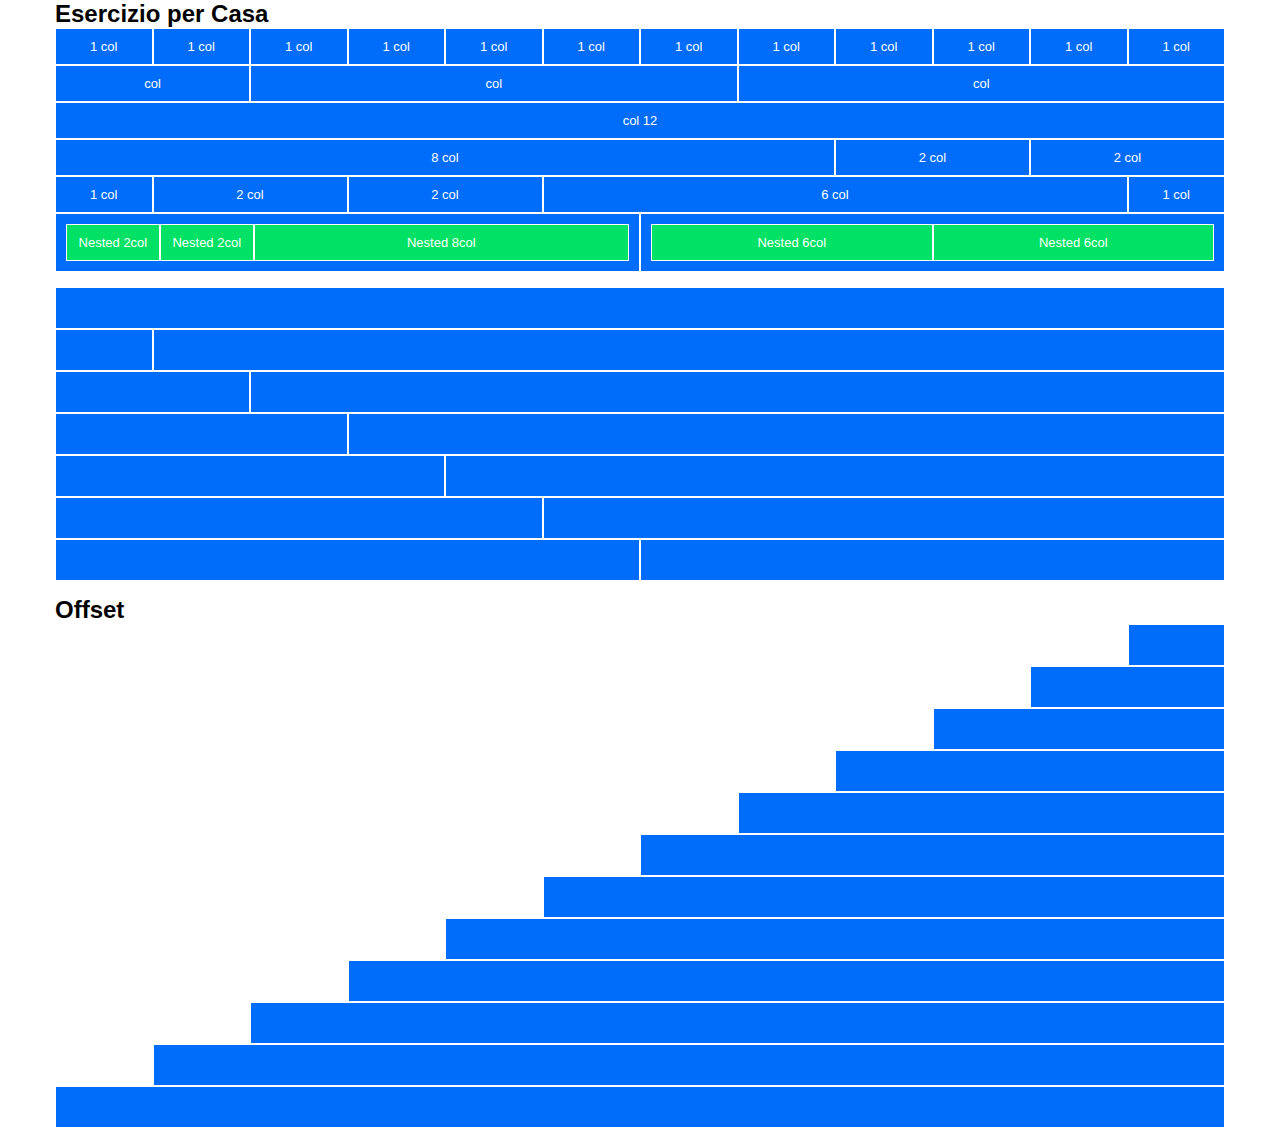
<file: index.html>
<!DOCTYPE html>
<html lang="en">
    <head>
        <meta charset="UTF-8">
        <meta http-equiv="X-UA-Compatible" content="IE=edge">
        <meta name="viewport" content="width=device-width, initial-scale=1.0">
        <title>12 Bool</title>

        <!-- FONT -->
        <link rel="stylesheet" href="https://cdnjs.cloudflare.com/ajax/libs/font-awesome/6.4.0/css/all.min.css" integrity="sha512-iecdLmaskl7CVkqkXNQ/ZH/XLlvWZOJyj7Yy7tcenmpD1ypASozpmT/E0iPtmFIB46ZmdtAc9eNBvH0H/ZpiBw==" crossorigin="anonymous" referrerpolicy="no-referrer" />

        <!-- CSS -->
        <link rel="stylesheet" href="css/12bool.css">
        <link rel="stylesheet" href="css/style.css">
    </head>

<body>

    <div class="container">

        <main>
            <section>
            
                    <h2>
                        Esercizio per Casa
                    </h2>

                <div class="row">
                    <div class="col-1">
                        <div class="blue text">
                            1 col
                        </div>
                    </div>
                    <div class="col-1">
                        <div class="blue text">
                            1 col
                        </div>
                    </div>
                    <div class="col-1">
                        <div class="blue text">
                            1 col
                        </div>
                    </div>
                    <div class="col-1">
                        <div class="blue text">
                            1 col
                        </div>
                    </div>
                    <div class="col-1">
                        <div class="blue text">
                            1 col
                        </div>
                    </div>
                    <div class="col-1">
                        <div class="blue text">
                            1 col
                        </div>
                    </div>

                    <div class="col-1">
                        <div class="blue text">
                            1 col
                        </div>
                    </div>
                    <div class="col-1">
                        <div class="blue text">
                            1 col
                        </div>
                    </div>
                    <div class="col-1">
                        <div class="blue text">
                            1 col
                        </div>
                    </div>
                    <div class="col-1">
                        <div class="blue text">
                            1 col
                        </div>
                    </div>
                    <div class="col-1">
                        <div class="blue text">
                            1 col
                        </div>
                    </div>
                    <div class="col-1">
                        <div class="blue text">
                            1 col
                        </div>
                    </div>

                </div>

                <div class="row">
                    <div class="col-2">
                        <div class="blue text">
                            col
                        </div>
                    </div>
                    <div class="col">
                        <div class="blue text">
                            col
                        </div>
                    </div>
                    <div class="col">
                        <div class="blue text">
                            col
                        </div>
                    </div>
                </div>

                <div class="row">
                    <div class="col-12">
                        <div class="blue text">
                            col 12
                        </div>
                    </div>
                </div>

                <div class="row">
                    <div class="col-8">
                        <div class="blue text">
                            8 col
                        </div>
                    </div>

                    <div class="col-2">
                        <div class="blue text">
                            2 col
                        </div>
                    </div>

                    <div class="col-2">
                        <div class="blue text">
                            2 col
                        </div>
                    </div>
                </div>

                <div class="row">
                    <div class="col-1">
                        <div class="blue text">
                            1 col
                        </div>
                    </div>

                    <div class="col-2">
                        <div class="blue text">
                            2 col
                        </div>
                    </div>

                    <div class="col-2">
                        <div class="blue text">
                            2 col
                        </div>
                    </div>

                    <div class="col-6">
                        <div class="blue text">
                            6 col
                        </div>
                    </div>

                    <div class="col-1">
                        <div class="blue text">
                            1 col
                        </div>
                    </div>
                </div>

                <div class="row">
                    <div class="col-6">
                        <div class="blue">

                            <div class="row">
                                <div class="col-2">
                                    <div class="green text">
                                        Nested 2col
                                    </div>
                                </div>
                                <div class="col-2">
                                    <div class="green text">
                                        Nested 2col
                                    </div>
                                </div>
                                <div class="col-8">
                                    <div class="green text">
                                        Nested 8col
                                    </div>
                                </div>
                            </div>

                        </div>
                    </div>

                    <div class="col-6">
                        <div class="blue">
                            
                            <div class="row">
                                <div class="col-6">
                                    <div class="green text">
                                        Nested 6col
                                    </div>
                                </div>
                                <div class="col-6">
                                    <div class="green text">
                                        Nested 6col
                                    </div>
                                </div>
                            
                            </div>
                        </div>
                    </div>
                </div>
            </section>

            <section>
                <div class="row">
                    <div class="col-12">
                        <div class="second-blue">

                        </div>
                    </div>
                </div>

                <div class="row">
                    <div class="col-1">
                        <div class="second-blue">

                        </div>
                    </div>

                    <div class="col-11">
                        <div class="second-blue">

                        </div>
                    </div>
                </div>
                
                <div class="row">
                    <div class="col-2">
                        <div class="second-blue">

                        </div>
                    </div>

                    <div class="col-10">
                        <div class="second-blue">

                        </div>
                    </div>
                </div>
                
                <div class="row">
                    <div class="col-3">
                        <div class="second-blue">

                        </div>
                    </div>

                    <div class="col-9">
                        <div class="second-blue">

                        </div>
                    </div>
                </div>
                
                <div class="row">
                    <div class="col-4">
                        <div class="second-blue">

                        </div>
                    </div>

                    <div class="col-8">
                        <div class="second-blue">

                        </div>
                    </div>
                </div>
                
                <div class="row">
                    <div class="col-5">
                        <div class="second-blue">

                        </div>
                    </div>

                    <div class="col-7">
                        <div class="second-blue">

                        </div>
                    </div>
                </div>
                
                <div class="row">
                    <div class="col-6">
                        <div class="second-blue">

                        </div>
                    </div>

                    <div class="col-6">
                        <div class="second-blue">

                        </div>
                    </div>
                </div>
            </section>

            <section>
                <h2>
                    Offset
                </h2>

                <div class="row">
                    <div class="col-1 col-offset-11">
                        <div class="second-blue">

                        </div>
                    </div>
                </div>

                <div class="row">
                    <div class="col-2 col-offset-10">
                        <div class="second-blue">

                        </div>
                    </div>
                </div>

                <div class="row">
                    <div class="col-3 col-offset-9">
                        <div class="second-blue">

                        </div>
                    </div>
                </div>

                <div class="row">
                    <div class="col-4 col-offset-8">
                        <div class="second-blue">

                        </div>
                    </div>
                </div>

                <div class="row">
                    <div class="col-5 col-offset-7">
                        <div class="second-blue">

                        </div>
                    </div>
                </div>

                <div class="row">
                    <div class="col-6 col-offset-6">
                        <div class="second-blue">

                        </div>
                    </div>
                </div>

                <div class="row">
                    <div class="col-7 col-offset-5">
                        <div class="second-blue">

                        </div>
                    </div>
                </div>

                <div class="row">
                    <div class="col-8 col-offset-4">
                        <div class="second-blue">

                        </div>
                    </div>
                </div>

                <div class="row">
                    <div class="col-9 col-offset-3">
                        <div class="second-blue">

                        </div>
                    </div>
                </div>

                <div class="row">
                    <div class="col-10 col-offset-2">
                        <div class="second-blue">

                        </div>
                    </div>
                </div>

                <div class="row">
                    <div class="col-11 col-offset-1">
                        <div class="second-blue">

                        </div>
                    </div>
                </div>

                <div class="row">
                    <div class="col-12 col-offset-0">
                        <div class="second-blue">

                        </div>
                    </div>
                </div>
            </section>



        </main>

    </div>
</body>
</html>
</file>
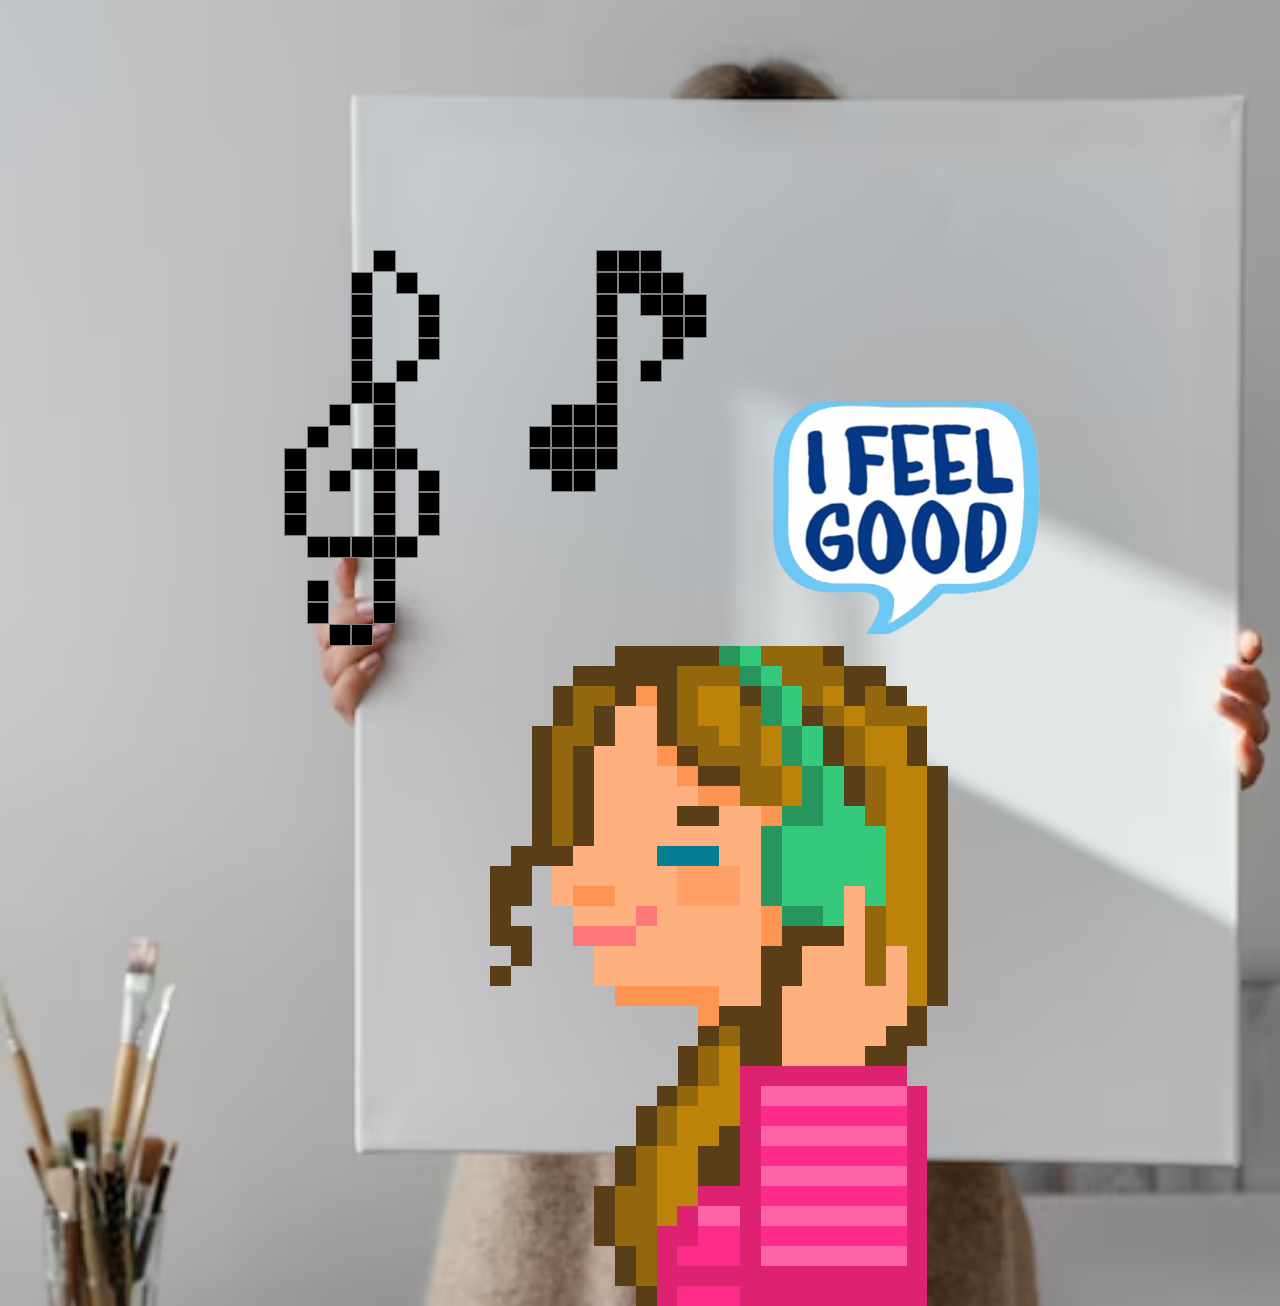
<file: BONUS/index.html>
<!DOCTYPE html>
<html lang="en">
    <head>
        <meta charset="UTF-8">
        <meta http-equiv="X-UA-Compatible" content="IE=edge">
        <meta name="viewport" content="width=device-width, initial-scale=1.0">
        <title>Bonus 1</title>

        <!-- FONT -->
        <link rel="stylesheet" href="https://cdnjs.cloudflare.com/ajax/libs/font-awesome/6.4.0/css/all.min.css" integrity="sha512-iecdLmaskl7CVkqkXNQ/ZH/XLlvWZOJyj7Yy7tcenmpD1ypASozpmT/E0iPtmFIB46ZmdtAc9eNBvH0H/ZpiBw==" crossorigin="anonymous" referrerpolicy="no-referrer" />

        <!-- CSS -->
        <link rel="stylesheet" href="css/12bool.css">
        <link rel="stylesheet" href="css/style.css">
    </head>
<body>

    <main>
        
        <div class="general-container">

            <section>
                <div class="row">

                    <div class="col-4 note1">
                        <div class="row">
                            <div class="col-1 col-offset-6">
                                <div class="black">

                                </div>
                            </div>
                        </div>

                        <div class="row">
                            <div class="col-1 col-offset-5 ">
                                <div class="black">

                                </div>
                            </div>
                            <div class="col-1 col-offset-1">
                                <div class="black">

                                </div>
                            </div>
                        </div>

                        <div class="row">
                            <div class="col-1 col-offset-5 ">
                                <div class="black">

                                </div>
                            </div>
                            <div class="col-1 col-offset-2">
                                <div class="black">

                                </div>
                            </div>
                        </div>

                        <div class="row">
                            <div class="col-1 col-offset-5 ">
                                <div class="black">

                                </div>
                            </div>
                            <div class="col-1 col-offset-2">
                                <div class="black">

                                </div>
                            </div>
                        </div>

                        <div class="row">
                            <div class="col-1 col-offset-5 ">
                                <div class="black">

                                </div>
                            </div>
                            <div class="col-1 col-offset-2">
                                <div class="black">

                                </div>
                            </div>
                        </div>

                        <div class="row">
                            <div class="col-1 col-offset-5 ">
                                <div class="black">

                                </div>
                            </div>
                            <div class="col-1 col-offset-1">
                                <div class="black">

                                </div>
                            </div>
                        </div>

                        <div class="row">
                            <div class="col-1 col-offset-5 ">
                                <div class="black">

                                </div>
                            </div>
                            <div class="col-1 col-offset-0">
                                <div class="black">

                                </div>
                            </div>
                        </div>

                        <div class="row">
                            <div class="col-1 col-offset-4 ">
                                <div class="black">

                                </div>
                            </div>
                            <div class="col-1 col-offset-1">
                                <div class="black">

                                </div>
                            </div>
                        </div>

                        <div class="row">
                            <div class="col-1 col-offset-3 ">
                                <div class="black">

                                </div>
                            </div>
                            <div class="col-1 col-offset-2">
                                <div class="black">

                                </div>
                            </div>
                        </div>

                        <div class="row">
                            <div class="col-1 col-offset-2 ">
                                <div class="black">

                                </div>
                            </div>
                            <div class="col-1 col-offset-2">
                                <div class="black">

                                </div>
                            </div>
                            <div class="col-1">
                                <div class="black">

                                </div>
                            </div>
                            <div class="col-1 ">
                                <div class="black">

                                </div>
                            </div>
                        </div>

                        <div class="row">
                            <div class="col-1 col-offset-2">
                                <div class="black">
    
                                </div>
                            </div>
                            <div class="col-1 col-offset-1">
                                <div class="black">
    
                                </div>
                            </div>
                            <div class="col-1 col-offset-1">
                                <div class="black">
    
                                </div>
                            </div>
                            <div class="col-1 col-offset-1">
                                <div class="black">

                                </div>
                            </div>
                        </div>

                        <div class="row">
                            <div class="col-1 col-offset-2">
                                <div class="black">
    
                                </div>
                            </div>
                            <div class="col-1 col-offset-3">
                                <div class="black">
    
                                </div>
                            </div>
                            <div class="col-1 col-offset-1">
                                <div class="black">
    
                                </div>
                            </div>
                        </div>

                        <div class="row">
                            <div class="col-1 col-offset-2">
                                <div class="black">
    
                                </div>
                            </div>
                            <div class="col-1 col-offset-3">
                                <div class="black">
    
                                </div>
                            </div>
                            <div class="col-1 col-offset-1">
                                <div class="black">
    
                                </div>
                            </div>
                        </div>

                        <div class="row">
                            <div class="col-1 col-offset-3">
                                <div class="black">
    
                                </div>
                            </div>
                            <div class="col-1">
                                <div class="black">
    
                                </div>
                            </div>
                            <div class="col-1">
                                <div class="black">
    
                                </div>
                            </div>
                            <div class="col-1">
                                <div class="black">
    
                                </div>
                            </div>
                            <div class="col-1">
                                <div class="black">
    
                                </div>
                            </div>  
                        </div>

                        <div class="row">
                            <div class="col-1 col-offset-6">
                                <div class="black">
    
                                </div>
                            </div>
                        </div>

                        <div class="row">
                            <div class="col-1 col-offset-3">
                                <div class="black">
    
                                </div>
                            </div>
                            <div class="col-1 col-offset-2">
                                <div class="black">
    
                                </div>
                            </div>
                        </div>

                        <div class="row">
                            <div class="col-1 col-offset-3">
                                <div class="black">
    
                                </div>
                            </div>
                            <div class="col-1 col-offset-2">
                                <div class="black">
    
                                </div>
                            </div>
                        </div>

                        <div class="row">
                            <div class="col-1 col-offset-4">
                                <div class="black">
    
                                </div>
                            </div>
                            <div class="col-1">
                                <div class="black">
    
                                </div>
                            </div>
                        </div>
                    </div>

                    <div class="col-4 note2">

                        <div class="row">
                            <div class="col-1 col-offset-4">
                                <div class="black">
    
                                </div>
                            </div>
                            <div class="col-1">
                                <div class="black">
    
                                </div>
                            </div>
                            <div class="col-1">
                                <div class="black">
    
                                </div>
                            </div>
                        </div>

                        <div class="row">
                            <div class="col-1 col-offset-4">
                                <div class="black">
    
                                </div>
                            </div>
                            <div class="col-1">
                                <div class="black">
    
                                </div>
                            </div>
                            <div class="col-1">
                                <div class="black">
    
                                </div>
                            </div>
                            <div class="col-1">
                                <div class="black">
    
                                </div>
                            </div>
                        </div>

                        <div class="row">
                            <div class="col-1 col-offset-4">
                                <div class="black">
    
                                </div>
                            </div>
                            <div class="col-1 col-offset-1">
                                <div class="black">
    
                                </div>
                            </div>
                            <div class="col-1">
                                <div class="black">
    
                                </div>
                            </div>
                            <div class="col-1">
                                <div class="black">
    
                                </div>
                            </div>
                        </div>

                        <div class="row">
                            <div class="col-1 col-offset-4">
                                <div class="black">
    
                                </div>
                            </div>
                            <div class="col-1 col-offset-2">
                                <div class="black">
    
                                </div>
                            </div>
                            <div class="col-1">
                                <div class="black">
    
                                </div>
                            </div>
                        </div>

                        <div class="row">
                            <div class="col-1 col-offset-4">
                                <div class="black">
    
                                </div>
                            </div>
                            <div class="col-1 col-offset-2">
                                <div class="black">
    
                                </div>
                            </div>
                        </div>

                        <div class="row">
                            <div class="col-1 col-offset-4">
                                <div class="black">
    
                                </div>
                            </div>
                            <div class="col-1 col-offset-1">
                                <div class="black">
    
                                </div>
                            </div>
                        </div>

                        <div class="row">
                            <div class="col-1 col-offset-4">
                                <div class="black">
    
                                </div>
                            </div>
                        </div>

                        <div class="row">
                            <div class="col-1 col-offset-2">
                                <div class="black">
    
                                </div>
                            </div>
                            <div class="col-1">
                                <div class="black">
    
                                </div>
                            </div>
                            <div class="col-1">
                                <div class="black">
    
                                </div>
                            </div>
                        </div>

                        <div class="row">
                            <div class="col-1 col-offset-1">
                                <div class="black">
    
                                </div>
                            </div>
                            <div class="col-1">
                                <div class="black">
    
                                </div>
                            </div>
                            <div class="col-1">
                                <div class="black">
    
                                </div>
                            </div>
                            <div class="col-1">
                                <div class="black">
    
                                </div>
                            </div>
                        </div>

                        <div class="row">
                            <div class="col-1 col-offset-1">
                                <div class="black">
    
                                </div>
                            </div>
                            <div class="col-1">
                                <div class="black">
    
                                </div>
                            </div>
                            <div class="col-1">
                                <div class="black">
    
                                </div>
                            </div>
                            <div class="col-1">
                                <div class="black">
    
                                </div>
                            </div>
                        </div>

                        <div class="row">
                            <div class="col-1 col-offset-2">
                                <div class="black">
    
                                </div>
                            </div>
                            <div class="col-1">
                                <div class="black">
    
                                </div>
                            </div>
                        </div>
                    </div>


                    <div class="col-4">
                        <img src="img/feel-good-michela.png" alt="">
                    </div>
                </div>
            </section>  

        </div>

            <section>
                <div class="general-container-2">

                    <div class="girl-box">
                        
                        <div class="row">
                            <div class="col-6">
                                
                                <div class="row">
                                    <div class="col-1 col-offset-6">
                                        <div class="girl hair-color">

                                        </div>
                                    </div>

                                    <div class="col-1">
                                        <div class="girl hair-color">
                                            
                                        </div>
                                    </div>
                                    <div class="col-1">
                                        <div class="girl hair-color">
                                            
                                        </div>
                                    </div>
                                    <div class="col-1">
                                        <div class="girl hair-color">
                                            
                                        </div>
                                    </div>
                                    <div class="col-1">
                                        <div class="girl hair-color">
                                            
                                        </div>
                                    </div>
                                    <div class="col-1">
                                        <div class="girl headphones-dark-color">
                                            
                                        </div>
                                    </div>
                    
                                </div>

                                <div class="row">
                                    <div class="col-1 col-offset-4">
                                        <div class="girl hair-color">

                                        </div>
                                    </div>
                                    <div class="col-1">
                                        <div class="girl hair-color">

                                        </div>
                                    </div>
                                    <div class="col-1">
                                        <div class="girl hair-color">

                                        </div>
                                    </div>
                                    <div class="col-1">
                                        <div class="girl hair-color">

                                        </div>
                                    </div>
                                    <div class="col-1">
                                        <div class="girl hair-color">

                                        </div>
                                    </div>
                                    <div class="col-1">
                                        <div class="girl hair-color-light">

                                        </div>
                                    </div>
                                    <div class="col-1">
                                        <div class="girl hair-color-light">

                                        </div>
                                    </div>
                                    <div class="col-1">
                                        <div class="girl hair-color-light">

                                        </div>
                                    </div>
                                </div>

                                <div class="row">
                                    <div class="col-1 col-offset-3">
                                        <div class="girl hair-color">

                                        </div>
                                    </div>
                                    <div class="col-1">
                                        <div class="girl hair-color-light">

                                        </div>
                                    </div>
                                    <div class="col-1">
                                        <div class="girl hair-color-light">

                                        </div>
                                    </div>
                                    <div class="col-1">
                                        <div class="girl hair-color">

                                        </div>
                                    </div>
                                    <div class="col-1">
                                        <div class="girl face-color-dark">

                                        </div>
                                    </div>
                                    <div class="col-1">
                                        <div class="girl hair-color">

                                        </div>
                                    </div>
                                    <div class="col-1">
                                        <div class="girl hair-color-light">

                                        </div>
                                    </div>
                                    <div class="col-1">
                                        <div class="girl hair-color-shadow">

                                        </div>
                                    </div>
                                    <div class="col-1">
                                        <div class="girl hair-color-shadow">

                                        </div>
                                    </div>
                                </div>

                                <div class="row">
                                    <div class="col-1 col-offset-3">
                                        <div class="girl hair-color">

                                        </div>
                                    </div>
                                    <div class="col-1">
                                        <div class="girl hair-color-light">

                                        </div>
                                    </div>
                                    <div class="col-1">
                                        <div class="girl hair-color">

                                        </div>
                                    </div>
                                    <div class="col-1">
                                        <div class="girl face-color">

                                        </div>
                                    </div>
                                    <div class="col-1">
                                        <div class="girl face-color">

                                        </div>
                                    </div>
                                    <div class="col-1">
                                        <div class="girl hair-color">

                                        </div>
                                    </div>
                                    <div class="col-1">
                                        <div class="girl hair-color-light">

                                        </div>
                                    </div>
                                    <div class="col-1">
                                        <div class="girl hair-color-shadow">

                                        </div>
                                    </div>
                                    <div class="col-1">
                                        <div class="girl hair-color-shadow">

                                        </div>
                                    </div>
                                </div>
                                
                                <div class="row">
                                    <div class="col-1 col-offset-2">
                                        <div class="girl hair-color">

                                        </div>
                                    </div>
                                    <div class="col-1">
                                        <div class="girl hair-color-light">

                                        </div>
                                    </div>
                                    <div class="col-1">
                                        <div class="girl hair-color-light">

                                        </div>
                                    </div>
                                    <div class="col-1">
                                        <div class="girl hair-color">

                                        </div>
                                    </div>
                                    <div class="col-1">
                                        <div class="girl face-color">

                                        </div>
                                    </div>
                                    <div class="col-1">
                                        <div class="girl face-color">

                                        </div>
                                    </div>
                                    <div class="col-1">
                                        <div class="girl hair-color">

                                        </div>
                                    </div>
                                    <div class="col-1">
                                        <div class="girl hair-color-light">

                                        </div>
                                    </div>
                                    <div class="col-1">
                                        <div class="girl hair-color-light">

                                        </div>
                                    </div>
                                    <div class="col-1">
                                        <div class="girl hair-color-shadow">

                                        </div>
                                    </div>
                                </div>

                                <div class="row">
                                    <div class="col-1 col-offset-2">
                                        <div class="girl hair-color">

                                        </div>
                                    </div>
                                    <div class="col-1">
                                        <div class="girl hair-color-light">

                                        </div>
                                    </div>
                                    <div class="col-1">
                                        <div class="girl hair-color">

                                        </div>
                                    </div>
                                    <div class="col-1">
                                        <div class="girl face-color">

                                        </div>
                                    </div>
                                    <div class="col-1">
                                        <div class="girl face-color">

                                        </div>
                                    </div>
                                    <div class="col-1">
                                        <div class="girl face-color">

                                        </div>
                                    </div>
                                    <div class="col-1">
                                        <div class="girl face-color-dark">

                                        </div>
                                    </div>
                                    <div class="col-1">
                                        <div class="girl hair-color">

                                        </div>
                                    </div>
                                    <div class="col-1">
                                        <div class="girl hair-color-light">

                                        </div>
                                    </div>
                                    <div class="col-1">
                                        <div class="girl hair-color-light">

                                        </div>
                                    </div>
                                </div>

                                <div class="row">
                                    <div class="col-1 col-offset-2">
                                        <div class="girl hair-color">

                                        </div>
                                    </div>
                                    <div class="col-1">
                                        <div class="girl hair-color-light">

                                        </div>
                                    </div>
                                    <div class="col-1">
                                        <div class="girl hair-color">

                                        </div>
                                    </div>
                                    <div class="col-1">
                                        <div class="girl face-color">

                                        </div>
                                    </div>
                                    <div class="col-1">
                                        <div class="girl face-color">

                                        </div>
                                    </div>
                                    <div class="col-1">
                                        <div class="girl face-color">

                                        </div>
                                    </div>
                                    <div class="col-1">
                                        <div class="girl face-color">

                                        </div>
                                    </div>
                                    <div class="col-1">
                                        <div class="girl face-color-dark">

                                        </div>
                                    </div>
                                    <div class="col-1">
                                        <div class="girl hair-color">

                                        </div>
                                    </div>
                                    <div class="col-1">
                                        <div class="girl hair-color">

                                        </div>
                                    </div>
                                </div>

                                <div class="row">
                                    <div class="col-1 col-offset-2">
                                        <div class="girl hair-color">

                                        </div>
                                    </div>
                                    <div class="col-1">
                                        <div class="girl hair-color-light">

                                        </div>
                                    </div>
                                    <div class="col-1">
                                        <div class="girl hair-color">

                                        </div>
                                    </div>
                                    <div class="col-1">
                                        <div class="girl face-color">

                                        </div>
                                    </div>
                                    <div class="col-1">
                                        <div class="girl face-color">

                                        </div>
                                    </div>
                                    <div class="col-1">
                                        <div class="girl face-color">

                                        </div>
                                    </div>
                                    <div class="col-1">
                                        <div class="girl face-color">

                                        </div>
                                    </div>
                                    <div class="col-1">
                                        <div class="girl face-color">

                                        </div>
                                    </div>

                                    <div class="col-1">
                                        <div class="girl face-color-dark">

                                        </div>
                                    </div>
                                    <div class="col-1">
                                        <div class="girl face-color-dark">

                                        </div>
                                    </div>
                                </div>
                                
                                <div class="row">
                                    <div class="col-1 col-offset-2">
                                        <div class="girl hair-color">

                                        </div>
                                    </div>
                                    <div class="col-1">
                                        <div class="girl hair-color-light">

                                        </div>
                                    </div>
                                    <div class="col-1">
                                        <div class="girl hair-color">

                                        </div>
                                    </div>
                                    <div class="col-1">
                                        <div class="girl face-color">

                                        </div>
                                    </div>
                                    <div class="col-1">
                                        <div class="girl face-color">

                                        </div>
                                    </div>
                                    <div class="col-1">
                                        <div class="girl face-color">

                                        </div>
                                    </div>
                                    <div class="col-1">
                                        <div class="girl face-color">

                                        </div>
                                    </div>
                                    <div class="col-1">
                                        <div class="girl hair-color">

                                        </div>
                                    </div>

                                    <div class="col-1">
                                        <div class="girl hair-color">

                                        </div>
                                    </div>
                                    <div class="col-1">
                                        <div class="girl face-color">

                                        </div>
                                    </div>
                                </div>

                                <div class="row">
                                    <div class="col-1 col-offset-2">
                                        <div class="girl hair-color">

                                        </div>
                                    </div>
                                    <div class="col-1">
                                        <div class="girl hair-color-light">

                                        </div>
                                    </div>
                                    <div class="col-1">
                                        <div class="girl hair-color">

                                        </div>
                                    </div>
                                    <div class="col-1">
                                        <div class="girl face-color">

                                        </div>
                                    </div>
                                    <div class="col-1">
                                        <div class="girl face-color">

                                        </div>
                                    </div>
                                    <div class="col-1">
                                        <div class="girl face-color">

                                        </div>
                                    </div>
                                    <div class="col-1">
                                        <div class="girl face-color">

                                        </div>
                                    </div>
                                    <div class="col-1">
                                        <div class="girl face-color">

                                        </div>
                                    </div>

                                    <div class="col-1">
                                        <div class="girl face-color">

                                        </div>
                                    </div>
                                    <div class="col-1">
                                        <div class="girl face-color">

                                        </div>
                                    </div>
                                </div>

                                <div class="row">
                                    <div class="col-1 col-offset-1">
                                        <div class="girl hair-color">

                                        </div>
                                    </div>
                                    <div class="col-1">
                                        <div class="girl hair-color">

                                        </div>
                                    </div>
                                    <div class="col-1">
                                        <div class="girl hair-color">

                                        </div>
                                    </div>
                                    <div class="col-1">
                                        <div class="girl face-color">

                                        </div>
                                    </div>
                                    <div class="col-1">
                                        <div class="girl face-color">

                                        </div>
                                    </div>
                                    <div class="col-1">
                                        <div class="girl face-color">

                                        </div>
                                    </div>
                                    <div class="col-1">
                                        <div class="girl face-color">

                                        </div>
                                    </div>
                                    <div class="col-1">
                                        <div class="girl eyes-color">

                                        </div>
                                    </div>
                                    <div class="col-1">
                                        <div class="girl eyes-color">

                                        </div>
                                    </div>

                                    <div class="col-1">
                                        <div class="girl eyes-color">

                                        </div>
                                    </div>
                                    <div class="col-1">
                                        <div class="girl face-color">

                                        </div>
                                    </div>
                                </div>

                                <div class="row">
                                    <div class="col-1 col-offset-0">
                                        <div class="girl hair-color">

                                        </div>
                                    </div>
                                    <div class="col-1">
                                        <div class="girl hair-color">

                                        </div>
                                    </div>
                                    <div class="col-1 col-offset-1">
                                        <div class="girl face-color">

                                        </div>
                                    </div>
                                    <div class="col-1">
                                        <div class="girl face-color">

                                        </div>
                                    </div>
                                    <div class="col-1">
                                        <div class="girl face-color">

                                        </div>
                                    </div>
                                    <div class="col-1">
                                        <div class="girl face-color">

                                        </div>
                                    </div>
                                    <div class="col-1">
                                        <div class="girl face-color">

                                        </div>
                                    </div>
                                    <div class="col-1">
                                        <div class="girl face-color">

                                        </div>
                                    </div>
                                    <div class="col-1">
                                        <div class="girl cheek-color">

                                        </div>
                                    </div>

                                    <div class="col-1">
                                        <div class="girl cheek-color">

                                        </div>
                                    </div>
                                    <div class="col-1">
                                        <div class="girl cheek-color">

                                        </div>
                                    </div>
                                </div>

                                <div class="row">
                                    <div class="col-1 col-offset-0">
                                        <div class="girl hair-color">

                                        </div>
                                    </div>
                                    <div class="col-1">
                                        <div class="girl hair-color">

                                        </div>
                                    </div>
                                    <div class="col-1 col-offset-1">
                                        <div class="girl face-color">

                                        </div>
                                    </div>
                                    <div class="col-1">
                                        <div class="girl face-color-dark">

                                        </div>
                                    </div>
                                    <div class="col-1">
                                        <div class="girl face-color-dark">

                                        </div>
                                    </div>
                                    <div class="col-1">
                                        <div class="girl face-color">

                                        </div>
                                    </div>
                                    <div class="col-1">
                                        <div class="girl face-color">

                                        </div>
                                    </div>
                                    <div class="col-1">
                                        <div class="girl face-color">

                                        </div>
                                    </div>
                                    <div class="col-1">
                                        <div class="girl cheek-color">

                                        </div>
                                    </div>

                                    <div class="col-1">
                                        <div class="girl cheek-color">

                                        </div>
                                    </div>
                                    <div class="col-1">
                                        <div class="girl cheek-color">

                                        </div>
                                    </div>
                                </div>

                                <div class="row">
                                    <div class="col-1 col-offset-0">
                                        <div class="girl hair-color">

                                        </div>
                                    </div>
                                    <div class="col-1 col-offset-3">
                                        <div class="girl face-color">

                                        </div>
                                    </div>
                                    <div class="col-1">
                                        <div class="girl face-color">

                                        </div>
                                    </div>
                                    <div class="col-1">
                                        <div class="girl face-color">

                                        </div>
                                    </div>
                                    <div class="col-1">
                                        <div class="girl lips-color">

                                        </div>
                                    </div>
                                    <div class="col-1">
                                        <div class="girl face-color">

                                        </div>
                                    </div>
                                    <div class="col-1">
                                        <div class="girl face-color">

                                        </div>
                                    </div>
                                    <div class="col-1">
                                        <div class="girl face-color">

                                        </div>
                                    </div>

                                    <div class="col-1">
                                        <div class="girl face-color">

                                        </div>
                                    </div>    
                                </div>

                                <div class="row">
                                    <div class="col-1 col-offset-0">
                                        <div class="girl hair-color">

                                        </div>
                                    </div>
                                    <div class="col-1">
                                        <div class="girl hair-color">

                                        </div>
                                    </div>
                                    <div class="col-1 col-offset-2">
                                        <div class="girl lips-color">

                                        </div>
                                    </div>
                                    <div class="col-1">
                                        <div class="girl lips-color">

                                        </div>
                                    </div>
                                    <div class="col-1">
                                        <div class="girl lips-color">

                                        </div>
                                    </div>
                                    <div class="col-1">
                                        <div class="girl face-color">

                                        </div>
                                    </div>
                                    <div class="col-1">
                                        <div class="girl face-color">

                                        </div>
                                    </div>
                                    <div class="col-1">
                                        <div class="girl face-color">

                                        </div>
                                    </div>
                                    <div class="col-1">
                                        <div class="girl face-color">

                                        </div>
                                    </div>

                                    <div class="col-1">
                                        <div class="girl face-color">

                                        </div>
                                    </div>
                                </div>

                                <div class="row">
                                    <div class="col-1 col-offset-1">
                                        <div class="girl hair-color">

                                        </div>
                                    </div>
                                    <div class="col-1 col-offset-3">
                                        <div class="girl face-color">

                                        </div>
                                    </div>
                                    <div class="col-1">
                                        <div class="girl face-color">

                                        </div>
                                    </div>
                                    <div class="col-1">
                                        <div class="girl face-color">

                                        </div>
                                    </div>
                                    <div class="col-1">
                                        <div class="girl face-color">

                                        </div>
                                    </div>
                                    <div class="col-1">
                                        <div class="girl face-color">

                                        </div>
                                    </div>
                                    <div class="col-1">
                                        <div class="girl face-color">

                                        </div>
                                    </div>
                                    <div class="col-1">
                                        <div class="girl face-color">

                                        </div>
                                    </div>
                                </div>

                                <div class="row">
                                    <div class="col-1 col-offset-0">
                                        <div class="girl hair-color">

                                        </div>
                                    </div>
                                    <div class="col-1 col-offset-4">
                                        <div class="girl face-color">

                                        </div>
                                    </div>
                                    <div class="col-1">
                                        <div class="girl face-color">

                                        </div>
                                    </div>
                                    <div class="col-1">
                                        <div class="girl face-color">

                                        </div>
                                    </div>
                                    <div class="col-1">
                                        <div class="girl face-color">

                                        </div>
                                    </div>
                                    <div class="col-1">
                                        <div class="girl face-color">

                                        </div>
                                    </div>
                                    <div class="col-1">
                                        <div class="girl face-color">

                                        </div>
                                    </div>
                                    <div class="col-1">
                                        <div class="girl face-color">

                                        </div>
                                    </div>

                                </div>

                                <div class="row">
                                    <div class="col-1 col-offset-6">
                                        <div class="girl face-color-dark">

                                        </div>
                                    </div>
                                    <div class="col-1">
                                        <div class="girl face-color-dark">

                                        </div>
                                    </div>
                                    <div class="col-1">
                                        <div class="girl face-color-dark">

                                        </div>
                                    </div>
                                    <div class="col-1">
                                        <div class="girl face-color-dark">

                                        </div>
                                    </div>
                                    <div class="col-1">
                                        <div class="girl face-color-dark">

                                        </div>
                                    </div>
                                    <div class="col-1">
                                        <div class="girl face-color">

                                        </div>
                                    </div>
                                </div>

                                <div class="row">
                                    <div class="col-1 col-offset-10">
                                        <div class="girl face-color-dark">

                                        </div>
                                    </div>
                                    <div class="col-1">
                                        <div class="girl hair-color">

                                        </div>
                                    </div>
                                </div>

                                <div class="row">
                                    <div class="col-1 col-offset-10">
                                        <div class="girl hair-color">

                                        </div>
                                    </div>
                                    <div class="col-1">
                                        <div class="girl hair-color-light">

                                        </div>
                                    </div>
                                </div>

                                <div class="row">
                                    <div class="col-1 col-offset-9">
                                        <div class="girl hair-color">

                                        </div>
                                    </div>
                                    <div class="col-1">
                                        <div class="girl hair-color-light">

                                        </div>
                                    </div>
                                    <div class="col-1">
                                        <div class="girl hair-color-shadow">

                                        </div>
                                    </div>
                                </div>
                                <div class="row">
                                    <div class="col-1 col-offset-9">
                                        <div class="girl hair-color">

                                        </div>
                                    </div>
                                    <div class="col-1">
                                        <div class="girl hair-color-light">

                                        </div>
                                    </div>
                                    <div class="col-1">
                                        <div class="girl hair-color-shadow">

                                        </div>
                                    </div>
                                </div>

                                <div class="row">
                                    <div class="col-1 col-offset-8">
                                        <div class="girl hair-color">

                                        </div>
                                    </div>
                                    <div class="col-1">
                                        <div class="girl hair-color-light">

                                        </div>
                                    </div>
                                    <div class="col-1">
                                        <div class="girl hair-color-shadow">

                                        </div>
                                    </div>
                                    <div class="col-1">
                                        <div class="girl hair-color-shadow">

                                        </div>
                                    </div>
                                </div>

                                <div class="row">
                                    <div class="col-1 col-offset-7">
                                        <div class="girl hair-color">

                                        </div>
                                    </div>
                                    <div class="col-1">
                                        <div class="girl hair-color-light">

                                        </div>
                                    </div>
                                    <div class="col-1">
                                        <div class="girl hair-color-shadow">

                                        </div>
                                    </div>
                                    <div class="col-1">
                                        <div class="girl hair-color-shadow">

                                        </div>
                                    </div>
                                    <div class="col-1">
                                        <div class="girl hair-color-shadow">

                                        </div>
                                    </div>
                                </div>

                                <div class="row">
                                    <div class="col-1 col-offset-7">
                                        <div class="girl hair-color">

                                        </div>
                                    </div>
                                    <div class="col-1">
                                        <div class="girl hair-color-light">

                                        </div>
                                    </div>
                                    <div class="col-1">
                                        <div class="girl hair-color-shadow">

                                        </div>
                                    </div>
                                    <div class="col-1">
                                        <div class="girl hair-color-shadow">

                                        </div>
                                    </div>
                                    <div class="col-1">
                                        <div class="girl hair-color">

                                        </div>
                                    </div>
                                </div>

                                <div class="row">
                                    <div class="col-1 col-offset-6">
                                        <div class="girl hair-color">

                                        </div>
                                    </div>
                                    <div class="col-1">
                                        <div class="girl hair-color-light">

                                        </div>
                                    </div>
                                    <div class="col-1">
                                        <div class="girl hair-color-shadow">

                                        </div>
                                    </div>
                                    <div class="col-1">
                                        <div class="girl hair-color-shadow">

                                        </div>
                                    </div>
                                    <div class="col-1">
                                        <div class="girl hair-color">

                                        </div>
                                    </div>
                                    <div class="col-1">
                                        <div class="girl hair-color">

                                        </div>
                                    </div>
                                </div>

                                <div class="row">
                                    <div class="col-1 col-offset-6">
                                        <div class="girl hair-color">

                                        </div>
                                    </div>
                                    <div class="col-1">
                                        <div class="girl hair-color-light">

                                        </div>
                                    </div>
                                    <div class="col-1">
                                        <div class="girl hair-color-shadow">

                                        </div>
                                    </div>
                                    <div class="col-1">
                                        <div class="girl hair-color-shadow">

                                        </div>
                                    </div>
                                    <div class="col-1">
                                        <div class="girl hair-color">

                                        </div>
                                    </div>
                                    <div class="col-1">
                                        <div class="girl hair-color">

                                        </div>
                                    </div>
                                </div>

                                <div class="row">
                                    <div class="col-1 col-offset-5">
                                        <div class="girl hair-color">

                                        </div>
                                    </div>
                                    <div class="col-1">
                                        <div class="girl hair-color-light">

                                        </div>
                                    </div>
                                    <div class="col-1">
                                        <div class="girl hair-color-light">

                                        </div>
                                    </div>
                                    <div class="col-1">
                                        <div class="girl hair-color-shadow">

                                        </div>
                                    </div>
                                    <div class="col-1">
                                        <div class="girl hair-color-shadow">

                                        </div>
                                    </div>
                                    <div class="col-1">
                                        <div class="girl shirt-color">

                                        </div>
                                    </div>
                                    <div class="col-1">
                                        <div class="girl shirt-color">

                                        </div>
                                    </div>
                                </div>

                                <div class="row">
                                    <div class="col-1 col-offset-5">
                                        <div class="girl hair-color">

                                        </div>
                                    </div>
                                    <div class="col-1">
                                        <div class="girl hair-color-light">

                                        </div>
                                    </div>
                                    <div class="col-1">
                                        <div class="girl hair-color-light">

                                        </div>
                                    </div>
                                    <div class="col-1">
                                        <div class="girl hair-color-shadow">

                                        </div>
                                    </div>
                                    <div class="col-1">
                                        <div class="girl shirt-color">

                                        </div>
                                    </div>
                                    <div class="col-1">
                                        <div class="girl shirt-light-color">

                                        </div>
                                    </div>
                                    <div class="col-1">
                                        <div class="girl shirt-light-color">

                                        </div>
                                    </div>
                                </div>

                                <div class="row">
                                    <div class="col-1 col-offset-5">
                                        <div class="girl hair-color">

                                        </div>
                                    </div>
                                    <div class="col-1">
                                        <div class="girl hair-color-light">

                                        </div>
                                    </div>
                                    <div class="col-1">
                                        <div class="girl hair-color-light">

                                        </div>
                                    </div>
                                    <div class="col-1">
                                        <div class="girl shirt-color">

                                        </div>
                                    </div>
                                    <div class="col-1">
                                        <div class="girl shirt-color">

                                        </div>
                                    </div>
                                    <div class="col-1">
                                        <div class="girl shirt-medium-color">

                                        </div>
                                    </div>
                                    <div class="col-1">
                                        <div class="girl shirt-medium-color">

                                        </div>
                                    </div>
                                </div>

                                <div class="row">
                                    <div class="col-1 col-offset-6">
                                        <div class="girl hair-color">

                                        </div>
                                    </div>
                                    <div class="col-1">
                                        <div class="girl hair-color-light">

                                        </div>
                                    </div>
                                    <div class="col-1">
                                        <div class="girl shirt-color">

                                        </div>
                                    </div>
                                    <div class="col-1">
                                        <div class="girl shirt-medium-color">

                                        </div>
                                    </div>
                                    <div class="col-1">
                                        <div class="girl shirt-medium-color">

                                        </div>
                                    </div>
                                    <div class="col-1">
                                        <div class="girl shirt-medium-color">

                                        </div>
                                    </div>
                                </div>

                                <div class="row">
                                    <div class="col-1 col-offset-6">
                                        <div class="girl hair-color">

                                        </div>
                                    </div>
                                    <div class="col-1">
                                        <div class="girl hair-color-light">

                                        </div>
                                    </div>
                                    <div class="col-1">
                                        <div class="girl shirt-color">

                                        </div>
                                    </div>
                                    <div class="col-1">
                                        <div class="girl shirt-color">

                                        </div>
                                    </div>
                                    <div class="col-1">
                                        <div class="girl shirt-color">

                                        </div>
                                    </div>
                                    <div class="col-1">
                                        <div class="girl shirt-color">

                                        </div>
                                    </div>
                                </div>

                                <div class="row">
                                    <div class="col-1 col-offset-7">
                                        <div class="girl hair-color">

                                        </div>
                                    </div>
                                    <div class="col-1">
                                        <div class="girl shirt-color">

                                        </div>
                                    </div>
                                    <div class="col-1">
                                        <div class="girl shirt-medium-color">

                                        </div>
                                    </div>
                                    <div class="col-1">
                                        <div class="girl shirt-medium-color">

                                        </div>
                                    </div>
                                    <div class="col-1">
                                        <div class="girl shirt-medium-color">

                                        </div>
                                    </div>
                                </div>


                            </div>




                        <div class="col-6">

                            <div class="row">
                                    <div class="col-1">
                                        <div class="girl headphones-color">

                                        </div>
                                    </div>
                                    <div class="col-1">
                                        <div class="girl hair-color-light">
                                            
                                        </div>
                                    </div>
                                    <div class="col-1">
                                        <div class="girl hair-color-light">
                                            
                                        </div>
                                    </div>
                                    <div class="col-1">
                                        <div class="girl hair-color-light">
                                            
                                        </div>
                                    </div>
                                    <div class="col-1">
                                        <div class="girl hair-color">
                                            
                                        </div>
                                    </div>
                            </div>

                            <div class="row">
                                <div class="col-1">
                                    <div class="girl headphones-dark-color">

                                    </div>
                                </div>
                                <div class="col-1">
                                    <div class="girl headphones-color">

                                    </div>
                                </div>
                                <div class="col-1">
                                    <div class="girl hair-color-light">
                                        
                                    </div>
                                </div>
                                <div class="col-1">
                                    <div class="girl hair-color-light">
                                        
                                    </div>
                                </div>
                                <div class="col-1">
                                    <div class="girl hair-color-light">
                                        
                                    </div>
                                </div>
                                <div class="col-1">
                                    <div class="girl hair-color">
                                        
                                    </div>
                                </div>
                                <div class="col-1">
                                    <div class="girl hair-color">
                                        
                                    </div>
                                </div>
                            </div>

                            <div class="row">
                                <div class="col-1">
                                    <div class="girl hair-color">
                                        
                                    </div>
                                </div>
                                <div class="col-1">
                                    <div class="girl headphones-dark-color">

                                    </div>
                                </div>
                                <div class="col-1">
                                    <div class="girl headphones-color">

                                    </div>
                                </div>
                                <div class="col-1">
                                    <div class="girl hair-color-light">
                                        
                                    </div>
                                </div>
                                <div class="col-1">
                                    <div class="girl hair-color-shadow">
                                        
                                    </div>
                                </div>
                                <div class="col-1">
                                    <div class="girl hair-color">
                                        
                                    </div>
                                </div>
                                <div class="col-1">
                                    <div class="girl hair-color-light">
                                        
                                    </div>
                                </div>
                                <div class="col-1">
                                    <div class="girl hair-color">
                                        
                                    </div>
                                </div>
                            </div>

                            <div class="row">
                                <div class="col-1">
                                    <div class="girl hair-color-light">
                                        
                                    </div>
                                </div>
                                <div class="col-1">
                                    <div class="girl headphones-dark-color">

                                    </div>
                                </div>
                                <div class="col-1">
                                    <div class="girl headphones-color">

                                    </div>
                                </div>
                                <div class="col-1">
                                    <div class="girl hair-color">
                                        
                                    </div>
                                </div>
                                <div class="col-1">
                                    <div class="girl hair-color-light">
                                        
                                    </div>
                                </div>
                                <div class="col-1">
                                    <div class="girl hair-color-shadow">
                                        
                                    </div>
                                </div>
                                <div class="col-1">
                                    <div class="girl hair-color-light">
                                        
                                    </div>
                                </div>
                                <div class="col-1">
                                    <div class="girl hair-color-light">
                                        
                                    </div>
                                </div>
                                <div class="col-1">
                                    <div class="girl hair-color-light">
                                        
                                    </div>
                                </div>
                            </div>

                            <div class="row">
                                <div class="col-1">
                                    <div class="girl hair-color-light">
                                        
                                    </div>
                                </div>
                                <div class="col-1">
                                    <div class="girl hair-color-shadow">
                                        
                                    </div>
                                </div>
                                <div class="col-1">
                                    <div class="girl headphones-dark-color">

                                    </div>
                                </div>
                                <div class="col-1">
                                    <div class="girl headphones-color">

                                    </div>
                                </div>
                                <div class="col-1">
                                    <div class="girl hair-color">
                                        
                                    </div>
                                </div>
                                <div class="col-1">
                                    <div class="girl hair-color-light">
                                        
                                    </div>
                                </div>
                                <div class="col-1">
                                    <div class="girl hair-color-shadow">
                                        
                                    </div>
                                </div>
                                <div class="col-1">
                                    <div class="girl hair-color-shadow">
                                        
                                    </div>
                                </div>
                                <div class="col-1">
                                    <div class="girl hair-color">
                                        
                                    </div>
                                </div>
                            </div>

                            <div class="row">
                                <div class="col-1">
                                    <div class="girl hair-color-light">
                                        
                                    </div>
                                </div>
                                <div class="col-1">
                                    <div class="girl hair-color-shadow">
                                        
                                    </div>
                                </div>
                                <div class="col-1">
                                    <div class="girl headphones-dark-color">

                                    </div>
                                </div>
                                <div class="col-1">
                                    <div class="girl headphones-color">

                                    </div>
                                </div>
                                <div class="col-1">
                                    <div class="girl hair-color">
                                        
                                    </div>
                                </div>
                                <div class="col-1">
                                    <div class="girl hair-color-light">
                                        
                                    </div>
                                </div>
                                <div class="col-1">
                                    <div class="girl hair-color-shadow">
                                        
                                    </div>
                                </div>
                                <div class="col-1">
                                    <div class="girl hair-color-shadow">
                                        
                                    </div>
                                </div>
                                <div class="col-1">
                                    <div class="girl hair-color">
                                        
                                    </div>
                                </div>
                            </div>
                            
                            <div class="row">
                                <div class="col-1">
                                    <div class="girl hair-color-light">
                                        
                                    </div>
                                </div>
                                <div class="col-1">
                                    <div class="girl hair-color-light">
                                        
                                    </div>
                                </div>
                                <div class="col-1">
                                    <div class="girl hair-color-shadow">
                                        
                                    </div>
                                </div>
                                <div class="col-1">
                                    <div class="girl headphones-dark-color">

                                    </div>
                                </div>
                                <div class="col-1">
                                    <div class="girl headphones-color">

                                    </div>
                                </div>
                                <div class="col-1">
                                    <div class="girl hair-color">
                                        
                                    </div>
                                </div>
                                <div class="col-1">
                                    <div class="girl hair-color-light">
                                        
                                    </div>
                                </div>
                                <div class="col-1">
                                    <div class="girl hair-color-shadow">
                                        
                                    </div>
                                </div>
                                <div class="col-1">
                                    <div class="girl hair-color-shadow">
                                        
                                    </div>
                                </div>
                                <div class="col-1">
                                    <div class="girl hair-color">
                                        
                                    </div>
                                </div>
                            </div>

                            <div class="row">
                                <div class="col-1">
                                    <div class="girl hair-color-light">
                                        
                                    </div>
                                </div>
                                <div class="col-1">
                                    <div class="girl hair-color-light">
                                        
                                    </div>
                                </div>
                                <div class="col-1">
                                    <div class="girl hair-color-shadow">
                                        
                                    </div>
                                </div>
                                <div class="col-1">
                                    <div class="girl headphones-dark-color">

                                    </div>
                                </div>
                                <div class="col-1">
                                    <div class="girl headphones-color">

                                    </div>
                                </div>
                                <div class="col-1">
                                    <div class="girl hair-color">
                                        
                                    </div>
                                </div>
                                <div class="col-1">
                                    <div class="girl hair-color-light">
                                        
                                    </div>
                                </div>
                                <div class="col-1">
                                    <div class="girl hair-color-shadow">
                                        
                                    </div>
                                </div>
                                <div class="col-1">
                                    <div class="girl hair-color-shadow">
                                        
                                    </div>
                                </div>
                                <div class="col-1">
                                    <div class="girl hair-color">
                                        
                                    </div>
                                </div>
                            </div>

                            <div class="row">
                                <div class="col-1">
                                    <div class="girl face-color">
                                        
                                    </div>
                                </div>
                                <div class="col-1">
                                    <div class="girl face-color-dark">
                                        
                                    </div>
                                </div>
                                <div class="col-1">
                                    <div class="girl headphones-dark-color">
                                        
                                    </div>
                                </div>
                                <div class="col-1">
                                    <div class="girl headphones-dark-color">

                                    </div>
                                </div>
                                <div class="col-1">
                                    <div class="girl headphones-color">

                                    </div>
                                </div>
                                <div class="col-1">
                                    <div class="girl headphones-color">
                                        
                                    </div>
                                </div>
                                <div class="col-1">
                                    <div class="girl hair-color-light">
                                        
                                    </div>
                                </div>
                                <div class="col-1">
                                    <div class="girl hair-color-shadow">
                                        
                                    </div>
                                </div>
                                <div class="col-1">
                                    <div class="girl hair-color-shadow">
                                        
                                    </div>
                                </div>
                                <div class="col-1">
                                    <div class="girl hair-color">
                                        
                                    </div>
                                </div>
                            </div>

                            <div class="row">
                                <div class="col-1">
                                    <div class="girl face-color">
                                        
                                    </div>
                                </div>
                                <div class="col-1">
                                    <div class="girl headphones-dark-color">
                                        
                                    </div>
                                </div>
                                <div class="col-1">
                                    <div class="girl headphones-color">
                                        
                                    </div>
                                </div>
                                <div class="col-1">
                                    <div class="girl headphones-color">

                                    </div>
                                </div>
                                <div class="col-1">
                                    <div class="girl headphones-color">

                                    </div>
                                </div>
                                <div class="col-1">
                                    <div class="girl headphones-color">
                                        
                                    </div>
                                </div>
                                <div class="col-1">
                                    <div class="girl headphones-color">
                                        
                                    </div>
                                </div>
                                <div class="col-1">
                                    <div class="girl hair-color-shadow">
                                        
                                    </div>
                                </div>
                                <div class="col-1">
                                    <div class="girl hair-color-shadow">
                                        
                                    </div>
                                </div>
                                <div class="col-1">
                                    <div class="girl hair-color">
                                        
                                    </div>
                                </div>
                            </div>

                            <div class="row">
                                <div class="col-1">
                                    <div class="girl face-color">
                                        
                                    </div>
                                </div>
                                <div class="col-1">
                                    <div class="girl headphones-dark-color">
                                        
                                    </div>
                                </div>
                                <div class="col-1">
                                    <div class="girl headphones-color">
                                        
                                    </div>
                                </div>
                                <div class="col-1">
                                    <div class="girl headphones-color">

                                    </div>
                                </div>
                                <div class="col-1">
                                    <div class="girl headphones-color">

                                    </div>
                                </div>
                                <div class="col-1">
                                    <div class="girl headphones-color">
                                        
                                    </div>
                                </div>
                                <div class="col-1">
                                    <div class="girl headphones-color">
                                        
                                    </div>
                                </div>
                                <div class="col-1">
                                    <div class="girl hair-color-shadow">
                                        
                                    </div>
                                </div>
                                <div class="col-1">
                                    <div class="girl hair-color-shadow">
                                        
                                    </div>
                                </div>
                                <div class="col-1">
                                    <div class="girl hair-color">
                                        
                                    </div>
                                </div>
                            </div>

                            <div class="row">
                                <div class="col-1">
                                    <div class="girl face-color">
                                        
                                    </div>
                                </div>
                                <div class="col-1">
                                    <div class="girl headphones-dark-color">
                                        
                                    </div>
                                </div>
                                <div class="col-1">
                                    <div class="girl headphones-color">
                                        
                                    </div>
                                </div>
                                <div class="col-1">
                                    <div class="girl headphones-color">

                                    </div>
                                </div>
                                <div class="col-1">
                                    <div class="girl headphones-color">

                                    </div>
                                </div>
                                <div class="col-1">
                                    <div class="girl headphones-color">
                                        
                                    </div>
                                </div>
                                <div class="col-1">
                                    <div class="girl headphones-color">
                                        
                                    </div>
                                </div>
                                <div class="col-1">
                                    <div class="girl hair-color-shadow">
                                        
                                    </div>
                                </div>
                                <div class="col-1">
                                    <div class="girl hair-color-shadow">
                                        
                                    </div>
                                </div>
                                <div class="col-1">
                                    <div class="girl hair-color">
                                        
                                    </div>
                                </div>
                            </div>

                            <div class="row">
                                <div class="col-1">
                                    <div class="girl face-color">
                                        
                                    </div>
                                </div>
                                <div class="col-1">
                                    <div class="girl headphones-dark-color">
                                        
                                    </div>
                                </div>
                                <div class="col-1">
                                    <div class="girl headphones-color">
                                        
                                    </div>
                                </div>
                                <div class="col-1">
                                    <div class="girl headphones-color">

                                    </div>
                                </div>
                                <div class="col-1">
                                    <div class="girl headphones-color">

                                    </div>
                                </div>
                                <div class="col-1">
                                    <div class="girl face-color">
                                        
                                    </div>
                                </div>
                                <div class="col-1">
                                    <div class="girl headphones-color">
                                        
                                    </div>
                                </div>
                                <div class="col-1">
                                    <div class="girl hair-color-shadow">
                                        
                                    </div>
                                </div>
                                <div class="col-1">
                                    <div class="girl hair-color-shadow">
                                        
                                    </div>
                                </div>
                                <div class="col-1">
                                    <div class="girl hair-color">
                                        
                                    </div>
                                </div>
                            </div>

                            <div class="row">
                                <div class="col-1">
                                    <div class="girl face-color">
                                        
                                    </div>
                                </div>
                                <div class="col-1">
                                    <div class="girl face-color-dark">
                                        
                                    </div>
                                </div>
                                <div class="col-1">
                                    <div class="girl headphones-dark-color">
                                        
                                    </div>
                                </div>
                                <div class="col-1">
                                    <div class="girl headphones-dark-color">

                                    </div>
                                </div>
                                <div class="col-1">
                                    <div class="girl headphones-color">

                                    </div>
                                </div>
                                <div class="col-1">
                                    <div class="girl face-color">
                                        
                                    </div>
                                </div>
                                <div class="col-1">
                                    <div class="girl hair-color-light">
                                        
                                    </div>
                                </div>
                                <div class="col-1">
                                    <div class="girl hair-color-shadow">
                                        
                                    </div>
                                </div>
                                <div class="col-1">
                                    <div class="girl hair-color-shadow">
                                        
                                    </div>
                                </div>
                                <div class="col-1">
                                    <div class="girl hair-color">
                                        
                                    </div>
                                </div>
                            </div>

                            <div class="row">
                                <div class="col-1">
                                    <div class="girl face-color">
                                        
                                    </div>
                                </div>
                                <div class="col-1">
                                    <div class="girl face-color-dark">
                                        
                                    </div>
                                </div>
                                <div class="col-1">
                                    <div class="girl hair-color">
                                        
                                    </div>
                                </div>
                                <div class="col-1">
                                    <div class="girl hair-color">

                                    </div>
                                </div>
                                <div class="col-1">
                                    <div class="girl hair-color">

                                    </div>
                                </div>
                                <div class="col-1">
                                    <div class="girl face-color">
                                        
                                    </div>
                                </div>
                                <div class="col-1">
                                    <div class="girl hair-color-light">
                                        
                                    </div>
                                </div>
                                <div class="col-1">
                                    <div class="girl hair-color-shadow">
                                        
                                    </div>
                                </div>
                                <div class="col-1">
                                    <div class="girl hair-color-shadow">
                                        
                                    </div>
                                </div>
                                <div class="col-1">
                                    <div class="girl hair-color">
                                        
                                    </div>
                                </div>
                            </div>

                            <div class="row">
                                <div class="col-1">
                                    <div class="girl face-color">
                                        
                                    </div>
                                </div>
                                <div class="col-1">
                                    <div class="girl hair-color">
                                        
                                    </div>
                                </div>
                                <div class="col-1">
                                    <div class="girl hair-color">
                                        
                                    </div>
                                </div>
                                <div class="col-1">
                                    <div class="girl face-color">

                                    </div>
                                </div>
                                <div class="col-1">
                                    <div class="girl face-color">

                                    </div>
                                </div>
                                <div class="col-1">
                                    <div class="girl face-color">
                                        
                                    </div>
                                </div>
                                <div class="col-1">
                                    <div class="girl hair-color-light">
                                        
                                    </div>
                                </div>
                                <div class="col-1">
                                    <div class="girl face-color">
                                        
                                    </div>
                                </div>
                                <div class="col-1">
                                    <div class="girl hair-color-shadow">
                                        
                                    </div>
                                </div>
                                <div class="col-1">
                                    <div class="girl hair-color">
                                        
                                    </div>
                                </div>
                            </div>

                            <div class="row">
                                <div class="col-1">
                                    <div class="girl face-color">
                                        
                                    </div>
                                </div>
                                <div class="col-1">
                                    <div class="girl hair-color">
                                        
                                    </div>
                                </div>
                                <div class="col-1">
                                    <div class="girl hair-color">
                                        
                                    </div>
                                </div>
                                <div class="col-1">
                                    <div class="girl face-color">

                                    </div>
                                </div>
                                <div class="col-1">
                                    <div class="girl face-color">

                                    </div>
                                </div>
                                <div class="col-1">
                                    <div class="girl face-color">
                                        
                                    </div>
                                </div>
                                <div class="col-1">
                                    <div class="girl hair-color-light">
                                        
                                    </div>
                                </div>
                                <div class="col-1">
                                    <div class="girl face-color">
                                        
                                    </div>
                                </div>
                                <div class="col-1">
                                    <div class="girl hair-color-shadow">
                                        
                                    </div>
                                </div>
                                <div class="col-1">
                                    <div class="girl hair-color">
                                        
                                    </div>
                                </div>
                            </div>

                            <div class="row">
                                <div class="col-1">
                                    <div class="girl face-color">
                                        
                                    </div>
                                </div>
                                <div class="col-1">
                                    <div class="girl hair-color">
                                        
                                    </div>
                                </div>
                                <div class="col-1">
                                    <div class="girl face-color">
                                        
                                    </div>
                                </div>
                                <div class="col-1">
                                    <div class="girl face-color">

                                    </div>
                                </div>
                                <div class="col-1">
                                    <div class="girl face-color">

                                    </div>
                                </div>
                                <div class="col-1">
                                    <div class="girl face-color">
                                        
                                    </div>
                                </div>
                                <div class="col-1">
                                    <div class="girl face-color">
                                        
                                    </div>
                                </div>
                                <div class="col-1">
                                    <div class="girl face-color">
                                        
                                    </div>
                                </div>
                                <div class="col-1">
                                    <div class="girl hair-color-shadow">
                                        
                                    </div>
                                </div>
                                <div class="col-1">
                                    <div class="girl hair-color">
                                        
                                    </div>
                                </div>
                            </div>

                            <div class="row">
                                <div class="col-1">
                                    <div class="girl hair-color">
                                        
                                    </div>
                                </div>
                                <div class="col-1">
                                    <div class="girl hair-color">
                                        
                                    </div>
                                </div>
                                <div class="col-1">
                                    <div class="girl face-color">
                                        
                                    </div>
                                </div>
                                <div class="col-1">
                                    <div class="girl face-color">

                                    </div>
                                </div>
                                <div class="col-1">
                                    <div class="girl face-color">

                                    </div>
                                </div>
                                <div class="col-1">
                                    <div class="girl face-color">
                                        
                                    </div>
                                </div>
                                <div class="col-1">
                                    <div class="girl face-color">
                                        
                                    </div>
                                </div>
                                <div class="col-1">
                                    <div class="girl face-color">
                                        
                                    </div>
                                </div>
                                <div class="col-1">
                                    <div class="girl hair-color">
                                        
                                    </div>
                                </div>
                            </div>

                            <div class="row">
                                <div class="col-1">
                                    <div class="girl hair-color">
                                        
                                    </div>
                                </div>
                                <div class="col-1">
                                    <div class="girl hair-color">
                                        
                                    </div>
                                </div>
                                <div class="col-1">
                                    <div class="girl face-color">
                                        
                                    </div>
                                </div>
                                <div class="col-1">
                                    <div class="girl face-color">

                                    </div>
                                </div>
                                <div class="col-1">
                                    <div class="girl face-color">

                                    </div>
                                </div>
                                <div class="col-1">
                                    <div class="girl face-color">
                                        
                                    </div>
                                </div>
                                <div class="col-1">
                                    <div class="girl face-color">
                                        
                                    </div>
                                </div>
                                <div class="col-1">
                                    <div class="girl hair-color">
                                        
                                    </div>
                                </div>
                                <div class="col-1">
                                    <div class="girl hair-color">
                                        
                                    </div>
                                </div>
                            </div>

                            <div class="row">
                                <div class="col-1">
                                    <div class="girl hair-color">
                                        
                                    </div>
                                </div>
                                <div class="col-1">
                                    <div class="girl hair-color">
                                        
                                    </div>
                                </div>
                                <div class="col-1">
                                    <div class="girl face-color">
                                        
                                    </div>
                                </div>
                                <div class="col-1">
                                    <div class="girl face-color">

                                    </div>
                                </div>
                                <div class="col-1">
                                    <div class="girl face-color">

                                    </div>
                                </div>
                                <div class="col-1">
                                    <div class="girl face-color">
                                        
                                    </div>
                                </div>
                                <div class="col-1">
                                    <div class="girl hair-color">
                                        
                                    </div>
                                </div>
                                <div class="col-1">
                                    <div class="girl hair-color">
                                        
                                    </div>
                                </div>
                                
                            </div>

                            <div class="row">
                                <div class="col-1">
                                    <div class="girl shirt-color">
                                        
                                    </div>
                                </div>
                                <div class="col-1">
                                    <div class="girl shirt-color">
                                        
                                    </div>
                                </div>
                                <div class="col-1">
                                    <div class="girl shirt-color">
                                        
                                    </div>
                                </div>
                                <div class="col-1">
                                    <div class="girl shirt-color">

                                    </div>
                                </div>
                                <div class="col-1">
                                    <div class="girl shirt-color">

                                    </div>
                                </div>
                                <div class="col-1">
                                    <div class="girl shirt-color">
                                        
                                    </div>
                                </div>
                                <div class="col-1">
                                    <div class="girl shirt-color">
                                        
                                    </div>
                                </div>
                                <div class="col-1">
                                    <div class="girl shirt-color">
                                        
                                    </div>
                                </div>
                                
                            </div>

                            <div class="row">
                                <div class="col-1">
                                    <div class="girl shirt-color">
                                        
                                    </div>
                                </div>
                                <div class="col-1">
                                    <div class="girl shirt-light-color">
                                        
                                    </div>
                                </div>
                                <div class="col-1">
                                    <div class="girl shirt-light-color">
                                        
                                    </div>
                                </div>
                                <div class="col-1">
                                    <div class="girl shirt-light-color">

                                    </div>
                                </div>
                                <div class="col-1">
                                    <div class="girl shirt-light-color">

                                    </div>
                                </div>
                                <div class="col-1">
                                    <div class="girl shirt-light-color">
                                        
                                    </div>
                                </div>
                                <div class="col-1">
                                    <div class="girl shirt-light-color">
                                        
                                    </div>
                                </div>
                                <div class="col-1">
                                    <div class="girl shirt-light-color">
                                        
                                    </div>
                                </div>
                                <div class="col-1">
                                    <div class="girl shirt-color">
                                        
                                    </div>
                                </div>
                                
                            </div>

                            <div class="row">
                                <div class="col-1">
                                    <div class="girl shirt-color">
                                        
                                    </div>
                                </div>
                                <div class="col-1">
                                    <div class="girl shirt-medium-color">
                                        
                                    </div>
                                </div>
                                <div class="col-1">
                                    <div class="girl shirt-medium-color">
                                        
                                    </div>
                                </div>
                                <div class="col-1">
                                    <div class="girl shirt-medium-color">

                                    </div>
                                </div>
                                <div class="col-1">
                                    <div class="girl shirt-medium-color">

                                    </div>
                                </div>
                                <div class="col-1">
                                    <div class="girl shirt-medium-color">
                                        
                                    </div>
                                </div>
                                <div class="col-1">
                                    <div class="girl shirt-medium-color">
                                        
                                    </div>
                                </div>
                                <div class="col-1">
                                    <div class="girl shirt-medium-color">
                                        
                                    </div>
                                </div>
                                <div class="col-1">
                                    <div class="girl shirt-color">
                                        
                                    </div>
                                </div>
                                
                            </div>

                            <div class="row">
                                <div class="col-1">
                                    <div class="girl shirt-color">
                                        
                                    </div>
                                </div>
                                <div class="col-1">
                                    <div class="girl shirt-light-color">
                                        
                                    </div>
                                </div>
                                <div class="col-1">
                                    <div class="girl shirt-light-color">
                                        
                                    </div>
                                </div>
                                <div class="col-1">
                                    <div class="girl shirt-light-color">

                                    </div>
                                </div>
                                <div class="col-1">
                                    <div class="girl shirt-light-color">

                                    </div>
                                </div>
                                <div class="col-1">
                                    <div class="girl shirt-light-color">
                                        
                                    </div>
                                </div>
                                <div class="col-1">
                                    <div class="girl shirt-light-color">
                                        
                                    </div>
                                </div>
                                <div class="col-1">
                                    <div class="girl shirt-light-color">
                                        
                                    </div>
                                </div>
                                <div class="col-1">
                                    <div class="girl shirt-color">
                                        
                                    </div>
                                </div>
                                
                            </div>

                            <div class="row">
                                <div class="col-1">
                                    <div class="girl shirt-color">
                                        
                                    </div>
                                </div>
                                <div class="col-1">
                                    <div class="girl shirt-medium-color">
                                        
                                    </div>
                                </div>
                                <div class="col-1">
                                    <div class="girl shirt-medium-color">
                                        
                                    </div>
                                </div>
                                <div class="col-1">
                                    <div class="girl shirt-medium-color">

                                    </div>
                                </div>
                                <div class="col-1">
                                    <div class="girl shirt-medium-color">

                                    </div>
                                </div>
                                <div class="col-1">
                                    <div class="girl shirt-medium-color">
                                        
                                    </div>
                                </div>
                                <div class="col-1">
                                    <div class="girl shirt-medium-color">
                                        
                                    </div>
                                </div>
                                <div class="col-1">
                                    <div class="girl shirt-medium-color">
                                        
                                    </div>
                                </div>
                                <div class="col-1">
                                    <div class="girl shirt-color">
                                        
                                    </div>
                                </div>
                                
                            </div>

                             <div class="row">
                                <div class="col-1">
                                    <div class="girl shirt-color">
                                        
                                    </div>
                                </div>
                                <div class="col-1">
                                    <div class="girl shirt-light-color">
                                        
                                    </div>
                                </div>
                                <div class="col-1">
                                    <div class="girl shirt-light-color">
                                        
                                    </div>
                                </div>
                                <div class="col-1">
                                    <div class="girl shirt-light-color">

                                    </div>
                                </div>
                                <div class="col-1">
                                    <div class="girl shirt-light-color">

                                    </div>
                                </div>
                                <div class="col-1">
                                    <div class="girl shirt-light-color">
                                        
                                    </div>
                                </div>
                                <div class="col-1">
                                    <div class="girl shirt-light-color">
                                        
                                    </div>
                                </div>
                                <div class="col-1">
                                    <div class="girl shirt-light-color">
                                        
                                    </div>
                                </div>
                                <div class="col-1">
                                    <div class="girl shirt-color">
                                        
                                    </div>
                                </div>
                                
                            </div>

                            <div class="row">
                                <div class="col-1">
                                    <div class="girl shirt-color">
                                        
                                    </div>
                                </div>
                                <div class="col-1">
                                    <div class="girl shirt-medium-color">
                                        
                                    </div>
                                </div>
                                <div class="col-1">
                                    <div class="girl shirt-medium-color">
                                        
                                    </div>
                                </div>
                                <div class="col-1">
                                    <div class="girl shirt-medium-color">

                                    </div>
                                </div>
                                <div class="col-1">
                                    <div class="girl shirt-medium-color">

                                    </div>
                                </div>
                                <div class="col-1">
                                    <div class="girl shirt-medium-color">
                                        
                                    </div>
                                </div>
                                <div class="col-1">
                                    <div class="girl shirt-medium-color">
                                        
                                    </div>
                                </div>
                                <div class="col-1">
                                    <div class="girl shirt-medium-color">
                                        
                                    </div>
                                </div>
                                <div class="col-1">
                                    <div class="girl shirt-color">
                                        
                                    </div>
                                </div>
                                
                            </div>

                            <div class="row">
                                <div class="col-1">
                                    <div class="girl shirt-color">
                                        
                                    </div>
                                </div>
                                <div class="col-1">
                                    <div class="girl shirt-light-color">
                                        
                                    </div>
                                </div>
                                <div class="col-1">
                                    <div class="girl shirt-light-color">
                                        
                                    </div>
                                </div>
                                <div class="col-1">
                                    <div class="girl shirt-light-color">

                                    </div>
                                </div>
                                <div class="col-1">
                                    <div class="girl shirt-light-color">

                                    </div>
                                </div>
                                <div class="col-1">
                                    <div class="girl shirt-light-color">
                                        
                                    </div>
                                </div>
                                <div class="col-1">
                                    <div class="girl shirt-light-color">
                                        
                                    </div>
                                </div>
                                <div class="col-1">
                                    <div class="girl shirt-light-color">
                                        
                                    </div>
                                </div>
                                <div class="col-1">
                                    <div class="girl shirt-color">
                                        
                                    </div>
                                </div>
                                
                            </div>

                            <div class="row">
                                <div class="col-1">
                                    <div class="girl shirt-color">
                                        
                                    </div>
                                </div>
                                <div class="col-1">
                                    <div class="girl shirt-medium-color">
                                        
                                    </div>
                                </div>
                                <div class="col-1">
                                    <div class="girl shirt-medium-color">
                                        
                                    </div>
                                </div>
                                <div class="col-1">
                                    <div class="girl shirt-medium-color">

                                    </div>
                                </div>
                                <div class="col-1">
                                    <div class="girl shirt-medium-color">

                                    </div>
                                </div>
                                <div class="col-1">
                                    <div class="girl shirt-medium-color">
                                        
                                    </div>
                                </div>
                                <div class="col-1">
                                    <div class="girl shirt-medium-color">
                                        
                                    </div>
                                </div>
                                <div class="col-1">
                                    <div class="girl shirt-medium-color">
                                        
                                    </div>
                                </div>
                                <div class="col-1">
                                    <div class="girl shirt-color">
                                        
                                    </div>
                                </div>
                                
                            </div>

                            <div class="row">
                                <div class="col-1">
                                    <div class="girl shirt-color">
                                        
                                    </div>
                                </div>
                                <div class="col-1">
                                    <div class="girl shirt-light-color">
                                        
                                    </div>
                                </div>
                                <div class="col-1">
                                    <div class="girl shirt-light-color">
                                        
                                    </div>
                                </div>
                                <div class="col-1">
                                    <div class="girl shirt-light-color">

                                    </div>
                                </div>
                                <div class="col-1">
                                    <div class="girl shirt-light-color">

                                    </div>
                                </div>
                                <div class="col-1">
                                    <div class="girl shirt-light-color">
                                        
                                    </div>
                                </div>
                                <div class="col-1">
                                    <div class="girl shirt-light-color">
                                        
                                    </div>
                                </div>
                                <div class="col-1">
                                    <div class="girl shirt-light-color">
                                        
                                    </div>
                                </div>
                                <div class="col-1">
                                    <div class="girl shirt-color">
                                        
                                    </div>
                                </div>
                                
                            </div>

                            <div class="row">
                                <div class="col-1">
                                    <div class="girl shirt-color">
                                        
                                    </div>
                                </div>
                                <div class="col-1">
                                    <div class="girl shirt-color">
                                        
                                    </div>
                                </div>
                                <div class="col-1">
                                    <div class="girl shirt-color">
                                        
                                    </div>
                                </div>
                                <div class="col-1">
                                    <div class="girl shirt-color">

                                    </div>
                                </div>
                                <div class="col-1">
                                    <div class="girl shirt-color">

                                    </div>
                                </div>
                                <div class="col-1">
                                    <div class="girl shirt-color">
                                        
                                    </div>
                                </div>
                                <div class="col-1">
                                    <div class="girl shirt-color">
                                        
                                    </div>
                                </div>
                                <div class="col-1">
                                    <div class="girl shirt-color">
                                        
                                    </div>
                                </div>
                                <div class="col-1">
                                    <div class="girl shirt-color">
                                        
                                    </div>
                                </div>
                            </div>
                            
                            <div class="row">
                                <div class="col-1">
                                    <div class="girl shirt-color">
                                        
                                    </div>
                                </div>
                                <div class="col-1">
                                    <div class="girl shirt-color">
                                        
                                    </div>
                                </div>
                                <div class="col-1">
                                    <div class="girl shirt-color">
                                        
                                    </div>
                                </div>
                                <div class="col-1">
                                    <div class="girl shirt-color">

                                    </div>
                                </div>
                                <div class="col-1">
                                    <div class="girl shirt-color">

                                    </div>
                                </div>
                                <div class="col-1">
                                    <div class="girl shirt-color">
                                        
                                    </div>
                                </div>
                                <div class="col-1">
                                    <div class="girl shirt-color">
                                        
                                    </div>
                                </div>
                                <div class="col-1">
                                    <div class="girl shirt-color">
                                        
                                    </div>
                                </div>
                                <div class="col-1">
                                    <div class="girl shirt-color">
                                        
                                    </div>
                                </div>
                            </div>
                        </div>
                        
                        </div>

                          
                        </div>


                    </div>

                </div>
            </section>
        



    </main>

  

    
</body>
</html>
</file>
<file: css/12bool.css>
/* 
-----------------------------------------------
FRAMEWORK 12 COLUMNS
-----------------------------------------------
*/

/* 
CONTAINER
*/

.container{
    max-width: 1170px;
    margin: 0 auto;
}


/* 
ROW
*/

.row{
    display: flex;
    flex-wrap: wrap;
}

/* 
RESET COLUMNS
*/

[class*="col-"]{
    flex: 0 0 auto;
}

/* 
COLUMNS
*/

.col{
    flex-grow: 1;
    flex-basis: 0;
    max-width: 100%;
}

.col-1{
    width: calc((100% / 12) *1);
    max-width: calc((100% / 12) *1);
}
.col-2{
    width: calc((100% / 12) *2);
    max-width: calc((100% / 12) *2);
}
.col-3{
    width: calc((100% / 12) *3);
    max-width: calc((100% / 12) *3);
}
.col-4{
    width: calc((100% / 12) *4);
    max-width: calc((100% / 12) *4);
}
.col-5{
    width: calc((100% / 12) *5);
    max-width: calc((100% / 12) *5);
}
.col-6{
    width: calc((100% / 12) *6);
    max-width: calc((100% / 12) *6);
}
.col-7{
    width: calc((100% / 12) *7);
    max-width: calc((100% / 12) *7);
}
.col-8{
    width: calc((100% / 12) *8);
    max-width: calc((100% / 12) *8);
}
.col-9{
    width: calc((100% / 12) *9);
    max-width: calc((100% / 12) *9);
}
.col-10{
    width: calc((100% / 12) *10);
    max-width: calc((100% / 12) *10);
}
.col-11{
    width: calc((100% / 12) *11);
    max-width: calc((100% / 12) *11);
}
.col-12{
    width: calc((100% / 12) *12);
    max-width: calc((100% / 12) *12);
}


/* 
OFFSETS
*/

.col-offset-0{
    margin-left: calc((100% / 12) *0);
}
.col-offset-1{
    margin-left: calc((100% / 12) *1);
}
.col-offset-2{
    margin-left: calc((100% / 12) *2); 
}
.col-offset-3{
    margin-left: calc((100% / 12) *3);
}
.col-offset-4{
    margin-left: calc((100% / 12) *4);
}
.col-offset-5{
    margin-left: calc((100% / 12) *5);
}
.col-offset-6{
    margin-left: calc((100% / 12) *6);
}
.col-offset-7{
    margin-left: calc((100% / 12) *7);
}
.col-offset-8{
    margin-left: calc((100% / 12) *8);
}
.col-offset-9{
    margin-left: calc((100% / 12) *9);
}
.col-offset-10{
    margin-left: calc((100% / 12) *10);
}
.col-offset-11{
    margin-left: calc((100% / 12) *11);
}
.col-offset-12{
    margin-left: calc((100% / 12) *12);
}











/* 
************************************************
MEDIA QUERY - MOBILE FIRST
************************************************
*/

/* Mobile grande (sm) */

@media screen and (min-width: 576px){
    /* 
    COLUMNS
    */

    .col-sm{
        flex-grow: 1;
        flex-basis: 0;
        max-width: 100%;
    }

    .col-sm-1{
        width: calc((100% / 12) *1);
        max-width: calc((100% / 12) *1);
    }
    .col-sm-2{
        width: calc((100% / 12) *2);
        max-width: calc((100% / 12) *2);
    }
    .col-sm-3{
        width: calc((100% / 12) *3);
        max-width: calc((100% / 12) *3);
    }
    .col-sm-4{
        width: calc((100% / 12) *4);
        max-width: calc((100% / 12) *4);
    }
    .col-sm-5{
        width: calc((100% / 12) *5);
        max-width: calc((100% / 12) *5);
    }
    .col-sm-6{
        width: calc((100% / 12) *6);
        max-width: calc((100% / 12) *6);
    }
    .col-sm-7{
        width: calc((100% / 12) *7);
        max-width: calc((100% / 12) *7);
    }
    .col-sm-8{
        width: calc((100% / 12) *8);
        max-width: calc((100% / 12) *8);
    }
    .col-sm-9{
        width: calc((100% / 12) *9);
        max-width: calc((100% / 12) *9);
    }
    .col-sm-10{
        width: calc((100% / 12) *10);
        max-width: calc((100% / 12) *10);
    }
    .col-sm-11{
        width: calc((100% / 12) *11);
        max-width: calc((100% / 12) *11);
    }
    .col-sm-12{
        width: calc((100% / 12) *12);
        max-width: calc((100% / 12) *12);
    }


    /* 
    OFFSETS
    */

    .col-sm-offset-0{
        margin-left: calc((100% / 12) *0);
    }
    .col-sm-offset-1{
        margin-left: calc((100% / 12) *1);
    }
    .col-sm-offset-2{
        margin-left: calc((100% / 12) *2);
    }
    .col-sm-offset-3{
        margin-left: calc((100% / 12) *3);
    }
    .col-sm-offset-4{
        margin-left: calc((100% / 12) *4);
    }
    .col-sm-offset-5{
        margin-left: calc((100% / 12) *5);
    }
    .col-sm-offset-6{
        margin-left: calc((100% / 12) *6);
    }
    .col-sm-offset-7{
        margin-left: calc((100% / 12) *7);
    }
    .col-sm-offset-8{
        margin-left: calc((100% / 12) *8);
    }
    .col-sm-offset-9{
        margin-left: calc((100% / 12) *9);
    }
    .col-sm-offset-10{
        margin-left: calc((100% / 12) *10);
    }
    .col-sm-offset-11{
        margin-left: calc((100% / 12) *11);
    }
    .col-sm-offset-12{
        margin-left: calc((100% / 12) *12);
    }
}

/* Tablet (md) */

@media screen and (min-width: 768px){
    /* 
    COLUMNS
    */

    .col-md{
        flex-grow: 1;
        flex-basis: 0;
        max-width: 100%;
    }

    .col-md-1{
        width: calc((100% / 12) *1);
        max-width: calc((100% / 12) *1);
    }
    .col-md-2{
        width: calc((100% / 12) *2);
        max-width: calc((100% / 12) *2);
    }
    .col-md-3{
        width: calc((100% / 12) *3);
        max-width: calc((100% / 12) *3);
    }
    .col-md-4{
        width: calc((100% / 12) *4);
        max-width: calc((100% / 12) *4);
    }
    .col-md-5{
        width: calc((100% / 12) *5);
        max-width: calc((100% / 12) *5);
    }
    .col-md-6{
        width: calc((100% / 12) *6);
        max-width: calc((100% / 12) *6);
    }
    .col-md-7{
        width: calc((100% / 12) *7);
        max-width: calc((100% / 12) *7);
    }
    .col-md-8{
        width: calc((100% / 12) *8);
        max-width: calc((100% / 12) *8);
    }
    .col-md-9{
        width: calc((100% / 12) *9);
        max-width: calc((100% / 12) *9);
    }
    .col-md-10{
        width: calc((100% / 12) *10);
        max-width: calc((100% / 12) *10);
    }
    .col-md-11{
        width: calc((100% / 12) *11);
        max-width: calc((100% / 12) *11);
    }
    .col-md-12{
        width: calc((100% / 12) *12);
        max-width: calc((100% / 12) *12);
    }


    /* 
    OFFSETS
    */

    .col-md-offset-0{
        margin-left: calc((100% / 12) *0);
    }
    .col-md-offset-1{
        margin-left: calc((100% / 12) *1);
    }
    .col-md-offset-2{
        margin-left: calc((100% / 12) *2);
    }
    .col-md-offset-3{
        margin-left: calc((100% / 12) *3);
    }
    .col-md-offset-4{
        margin-left: calc((100% / 12) *4);
    }
    .col-md-offset-5{
        margin-left: calc((100% / 12) *5);
    }
    .col-md-offset-6{
        margin-left: calc((100% / 12) *6);
    }
    .col-md-offset-7{
        margin-left: calc((100% / 12) *7);
    }
    .col-md-offset-8{
        margin-left: calc((100% / 12) *8);
    }
    .col-md-offset-9{
        margin-left: calc((100% / 12) *9);
    }
    .col-md-offset-10{
        margin-left: calc((100% / 12) *10);
    }
    .col-md-offset-11{
        margin-left: calc((100% / 12) *11);
    }
    .col-md-offset-12{
        margin-left: calc((100% / 12) *12);
    }
}

    
/* Desktop (lg) */

@media screen and (min-width: 992px){
    /* 
    COLUMNS
    */

    .col-lg{
        flex-grow: 1;
        flex-basis: 0;
        max-width: 100%;
    }

    .col-lg-1{
        width: calc((100% / 12) *1);
        max-width: calc((100% / 12) *1);
    }
    .col-lg-2{
        width: calc((100% / 12) *2);
        max-width: calc((100% / 12) *2);
    }
    .col-lg-3{
        width: calc((100% / 12) *3);
        max-width: calc((100% / 12) *3);
    }
    .col-lg-4{
        width: calc((100% / 12) *4);
        max-width: calc((100% / 12) *4);
    }
    .col-lg-5{
        width: calc((100% / 12) *5);
        max-width: calc((100% / 12) *5);
    }
    .col-lg-6{
        width: calc((100% / 12) *6);
        max-width: calc((100% / 12) *6);
    }
    .col-lg-7{
        width: calc((100% / 12) *7);
        max-width: calc((100% / 12) *7);
    }
    .col-lg-8{
        width: calc((100% / 12) *8);
        max-width: calc((100% / 12) *8);
    }
    .col-lg-9{
        width: calc((100% / 12) *9);
        max-width: calc((100% / 12) *9);
    }
    .col-lg-10{
        width: calc((100% / 12) *10);
        max-width: calc((100% / 12) *10);
    }
    .col-lg-11{
        width: calc((100% / 12) *11);
        max-width: calc((100% / 12) *11);
    }
    .col-lg-12{
        width: calc((100% / 12) *12);
        max-width: calc((100% / 12) *12);
    }


    /* 
    OFFSETS
    */

    .col-lg-offset-0{
        margin-left: calc((100% / 12) *0);
    }
    .col-lg-offset-1{
        margin-left: calc((100% / 12) *1);
    }
    .col-lg-offset-2{
        margin-left: calc((100% / 12) *2);
    }
    .col-lg-offset-3{
        margin-left: calc((100% / 12) *3);
    }
    .col-lg-offset-4{
        margin-left: calc((100% / 12) *4);
    }
    .col-lg-offset-5{
        margin-left: calc((100% / 12) *5);
    }
    .col-lg-offset-6{
        margin-left: calc((100% / 12) *6);
    }
    .col-lg-offset-7{
        margin-left: calc((100% / 12) *7);
    }
    .col-lg-offset-8{
        margin-left: calc((100% / 12) *8);
    }
    .col-lg-offset-9{
        margin-left: calc((100% / 12) *9);
    }
    .col-lg-offset-10{
        margin-left: calc((100% / 12) *10);
    }
    .col-lg-offset-11{
        margin-left: calc((100% / 12) *11);
    }
    .col-lg-offset-12{
        margin-left: calc((100% / 12) *12);
    }
}
</file>
<file: BONUS/css/12bool.css>
/* 
-----------------------------------------------
FRAMEWORK 12 COLUMNS
-----------------------------------------------
*/

/* 
CONTAINER
*/

.container{
    max-width: 1170px;
    margin: 0 auto;
}


/* 
ROW
*/

.row{
    display: flex;
    flex-wrap: wrap;
}

/* 
RESET COLUMNS
*/

[class*="col-"]{
    flex: 0 0 auto;
}

/* 
COLUMNS
*/

.col{
    flex-grow: 1;
    flex-basis: 0;
    max-width: 100%;
}

.col-1{
    width: calc((100% / 12) *1);
    max-width: calc((100% / 12) *1);
}
.col-2{
    width: calc((100% / 12) *2);
    max-width: calc((100% / 12) *2);
}
.col-3{
    width: calc((100% / 12) *3);
    max-width: calc((100% / 12) *3);
}
.col-4{
    width: calc((100% / 12) *4);
    max-width: calc((100% / 12) *4);
}
.col-5{
    width: calc((100% / 12) *5);
    max-width: calc((100% / 12) *5);
}
.col-6{
    width: calc((100% / 12) *6);
    max-width: calc((100% / 12) *6);
}
.col-7{
    width: calc((100% / 12) *7);
    max-width: calc((100% / 12) *7);
}
.col-8{
    width: calc((100% / 12) *8);
    max-width: calc((100% / 12) *8);
}
.col-9{
    width: calc((100% / 12) *9);
    max-width: calc((100% / 12) *9);
}
.col-10{
    width: calc((100% / 12) *10);
    max-width: calc((100% / 12) *10);
}
.col-11{
    width: calc((100% / 12) *11);
    max-width: calc((100% / 12) *11);
}
.col-12{
    width: calc((100% / 12) *12);
    max-width: calc((100% / 12) *12);
}


/* 
OFFSETS
*/

.col-offset-0{
    margin-left: calc((100% / 12) *0);
}
.col-offset-1{
    margin-left: calc((100% / 12) *1);
}
.col-offset-2{
    margin-left: calc((100% / 12) *2); 
}
.col-offset-3{
    margin-left: calc((100% / 12) *3);
}
.col-offset-4{
    margin-left: calc((100% / 12) *4);
}
.col-offset-5{
    margin-left: calc((100% / 12) *5);
}
.col-offset-6{
    margin-left: calc((100% / 12) *6);
}
.col-offset-7{
    margin-left: calc((100% / 12) *7);
}
.col-offset-8{
    margin-left: calc((100% / 12) *8);
}
.col-offset-9{
    margin-left: calc((100% / 12) *9);
}
.col-offset-10{
    margin-left: calc((100% / 12) *10);
}
.col-offset-11{
    margin-left: calc((100% / 12) *11);
}
.col-offset-12{
    margin-left: calc((100% / 12) *12);
}











/* 
************************************************
MEDIA QUERY - MOBILE FIRST
************************************************
*/

/* Mobile grande (sm) */

@media screen and (min-width: 576px){
    /* 
    COLUMNS
    */

    .col-sm{
        flex-grow: 1;
        flex-basis: 0;
        max-width: 100%;
    }

    .col-sm-1{
        width: calc((100% / 12) *1);
        max-width: calc((100% / 12) *1);
    }
    .col-sm-2{
        width: calc((100% / 12) *2);
        max-width: calc((100% / 12) *2);
    }
    .col-sm-3{
        width: calc((100% / 12) *3);
        max-width: calc((100% / 12) *3);
    }
    .col-sm-4{
        width: calc((100% / 12) *4);
        max-width: calc((100% / 12) *4);
    }
    .col-sm-5{
        width: calc((100% / 12) *5);
        max-width: calc((100% / 12) *5);
    }
    .col-sm-6{
        width: calc((100% / 12) *6);
        max-width: calc((100% / 12) *6);
    }
    .col-sm-7{
        width: calc((100% / 12) *7);
        max-width: calc((100% / 12) *7);
    }
    .col-sm-8{
        width: calc((100% / 12) *8);
        max-width: calc((100% / 12) *8);
    }
    .col-sm-9{
        width: calc((100% / 12) *9);
        max-width: calc((100% / 12) *9);
    }
    .col-sm-10{
        width: calc((100% / 12) *10);
        max-width: calc((100% / 12) *10);
    }
    .col-sm-11{
        width: calc((100% / 12) *11);
        max-width: calc((100% / 12) *11);
    }
    .col-sm-12{
        width: calc((100% / 12) *12);
        max-width: calc((100% / 12) *12);
    }


    /* 
    OFFSETS
    */

    .col-sm-offset-0{
        margin-left: calc((100% / 12) *0);
    }
    .col-sm-offset-1{
        margin-left: calc((100% / 12) *1);
    }
    .col-sm-offset-2{
        margin-left: calc((100% / 12) *2);
    }
    .col-sm-offset-3{
        margin-left: calc((100% / 12) *3);
    }
    .col-sm-offset-4{
        margin-left: calc((100% / 12) *4);
    }
    .col-sm-offset-5{
        margin-left: calc((100% / 12) *5);
    }
    .col-sm-offset-6{
        margin-left: calc((100% / 12) *6);
    }
    .col-sm-offset-7{
        margin-left: calc((100% / 12) *7);
    }
    .col-sm-offset-8{
        margin-left: calc((100% / 12) *8);
    }
    .col-sm-offset-9{
        margin-left: calc((100% / 12) *9);
    }
    .col-sm-offset-10{
        margin-left: calc((100% / 12) *10);
    }
    .col-sm-offset-11{
        margin-left: calc((100% / 12) *11);
    }
    .col-sm-offset-12{
        margin-left: calc((100% / 12) *12);
    }
}

/* Tablet (md) */

@media screen and (min-width: 768px){
    /* 
    COLUMNS
    */

    .col-md{
        flex-grow: 1;
        flex-basis: 0;
        max-width: 100%;
    }

    .col-md-1{
        width: calc((100% / 12) *1);
        max-width: calc((100% / 12) *1);
    }
    .col-md-2{
        width: calc((100% / 12) *2);
        max-width: calc((100% / 12) *2);
    }
    .col-md-3{
        width: calc((100% / 12) *3);
        max-width: calc((100% / 12) *3);
    }
    .col-md-4{
        width: calc((100% / 12) *4);
        max-width: calc((100% / 12) *4);
    }
    .col-md-5{
        width: calc((100% / 12) *5);
        max-width: calc((100% / 12) *5);
    }
    .col-md-6{
        width: calc((100% / 12) *6);
        max-width: calc((100% / 12) *6);
    }
    .col-md-7{
        width: calc((100% / 12) *7);
        max-width: calc((100% / 12) *7);
    }
    .col-md-8{
        width: calc((100% / 12) *8);
        max-width: calc((100% / 12) *8);
    }
    .col-md-9{
        width: calc((100% / 12) *9);
        max-width: calc((100% / 12) *9);
    }
    .col-md-10{
        width: calc((100% / 12) *10);
        max-width: calc((100% / 12) *10);
    }
    .col-md-11{
        width: calc((100% / 12) *11);
        max-width: calc((100% / 12) *11);
    }
    .col-md-12{
        width: calc((100% / 12) *12);
        max-width: calc((100% / 12) *12);
    }


    /* 
    OFFSETS
    */

    .col-md-offset-0{
        margin-left: calc((100% / 12) *0);
    }
    .col-md-offset-1{
        margin-left: calc((100% / 12) *1);
    }
    .col-md-offset-2{
        margin-left: calc((100% / 12) *2);
    }
    .col-md-offset-3{
        margin-left: calc((100% / 12) *3);
    }
    .col-md-offset-4{
        margin-left: calc((100% / 12) *4);
    }
    .col-md-offset-5{
        margin-left: calc((100% / 12) *5);
    }
    .col-md-offset-6{
        margin-left: calc((100% / 12) *6);
    }
    .col-md-offset-7{
        margin-left: calc((100% / 12) *7);
    }
    .col-md-offset-8{
        margin-left: calc((100% / 12) *8);
    }
    .col-md-offset-9{
        margin-left: calc((100% / 12) *9);
    }
    .col-md-offset-10{
        margin-left: calc((100% / 12) *10);
    }
    .col-md-offset-11{
        margin-left: calc((100% / 12) *11);
    }
    .col-md-offset-12{
        margin-left: calc((100% / 12) *12);
    }
}

    
/* Desktop (lg) */

@media screen and (min-width: 992px){
    /* 
    COLUMNS
    */

    .col-lg{
        flex-grow: 1;
        flex-basis: 0;
        max-width: 100%;
    }

    .col-lg-1{
        width: calc((100% / 12) *1);
        max-width: calc((100% / 12) *1);
    }
    .col-lg-2{
        width: calc((100% / 12) *2);
        max-width: calc((100% / 12) *2);
    }
    .col-lg-3{
        width: calc((100% / 12) *3);
        max-width: calc((100% / 12) *3);
    }
    .col-lg-4{
        width: calc((100% / 12) *4);
        max-width: calc((100% / 12) *4);
    }
    .col-lg-5{
        width: calc((100% / 12) *5);
        max-width: calc((100% / 12) *5);
    }
    .col-lg-6{
        width: calc((100% / 12) *6);
        max-width: calc((100% / 12) *6);
    }
    .col-lg-7{
        width: calc((100% / 12) *7);
        max-width: calc((100% / 12) *7);
    }
    .col-lg-8{
        width: calc((100% / 12) *8);
        max-width: calc((100% / 12) *8);
    }
    .col-lg-9{
        width: calc((100% / 12) *9);
        max-width: calc((100% / 12) *9);
    }
    .col-lg-10{
        width: calc((100% / 12) *10);
        max-width: calc((100% / 12) *10);
    }
    .col-lg-11{
        width: calc((100% / 12) *11);
        max-width: calc((100% / 12) *11);
    }
    .col-lg-12{
        width: calc((100% / 12) *12);
        max-width: calc((100% / 12) *12);
    }


    /* 
    OFFSETS
    */

    .col-lg-offset-0{
        margin-left: calc((100% / 12) *0);
    }
    .col-lg-offset-1{
        margin-left: calc((100% / 12) *1);
    }
    .col-lg-offset-2{
        margin-left: calc((100% / 12) *2);
    }
    .col-lg-offset-3{
        margin-left: calc((100% / 12) *3);
    }
    .col-lg-offset-4{
        margin-left: calc((100% / 12) *4);
    }
    .col-lg-offset-5{
        margin-left: calc((100% / 12) *5);
    }
    .col-lg-offset-6{
        margin-left: calc((100% / 12) *6);
    }
    .col-lg-offset-7{
        margin-left: calc((100% / 12) *7);
    }
    .col-lg-offset-8{
        margin-left: calc((100% / 12) *8);
    }
    .col-lg-offset-9{
        margin-left: calc((100% / 12) *9);
    }
    .col-lg-offset-10{
        margin-left: calc((100% / 12) *10);
    }
    .col-lg-offset-11{
        margin-left: calc((100% / 12) *11);
    }
    .col-lg-offset-12{
        margin-left: calc((100% / 12) *12);
    }
}
</file>
<file: css/style.css>
@import url(reset.css);
@import url(general.css);


/* 
MAIN
*/

.blue{
    background-color: #006CFA;
    border: 1px solid white;
    padding: .625rem;
}
.second-blue{
    background-color: #006CFA;
    border: 1px solid white;
    padding: 1.25rem;
}
.text{
    color: white;
    text-align: center;
    font-size: small;
}

.green{
    background-color: #00E165;
    border: 1px solid white;
    padding: .625rem;
}

section{
    padding-bottom: .9375rem;
}


/* 
MEDIA QUERY da Desktop first
*/

/* Tablet */

@media screen and (max-width: 768px){

}


/* Mobile */
@media screen and (max-width: 576px){
    
}



/* 
MEDIA QUERY da Mobile first
*/

/* Tablet */

@media screen and (min-width: 768px){

}


/* Desktop */
@media screen and (min-width: 992px){
    
}
</file>
<file: BONUS/css/style.css>
@import url(reset.css);
@import url(general.css);


body{
    background-image: url(../img/canvas.avif);
    background-position-y: top;
    background-repeat: no-repeat;
    background-size: cover;
}

/* 
MAIN
*/
main{
    margin-top: 150px;
}

.col-4 img{
    width: 100%;
    margin-top: 250px;
}
/* 
MUSICAL NOTES
*/
.black{
    background-color: black;
    padding: 10px;
    height: 10px;
    width: 100%;
    border: 0.5px solid grey;
}

.girl{
    padding: 10px;
    height: 10px;
    width: 100%;
}


/* 
MEDIA QUERY da Desktop first
*/

/* Tablet */

@media screen and (max-width: 768px){

}


/* Mobile */
@media screen and (max-width: 576px){
    
}



/* 
MEDIA QUERY da Mobile first
*/

/* Tablet */

@media screen and (min-width: 768px){

}


/* Desktop */
@media screen and (min-width: 992px){
    
}
</file>
